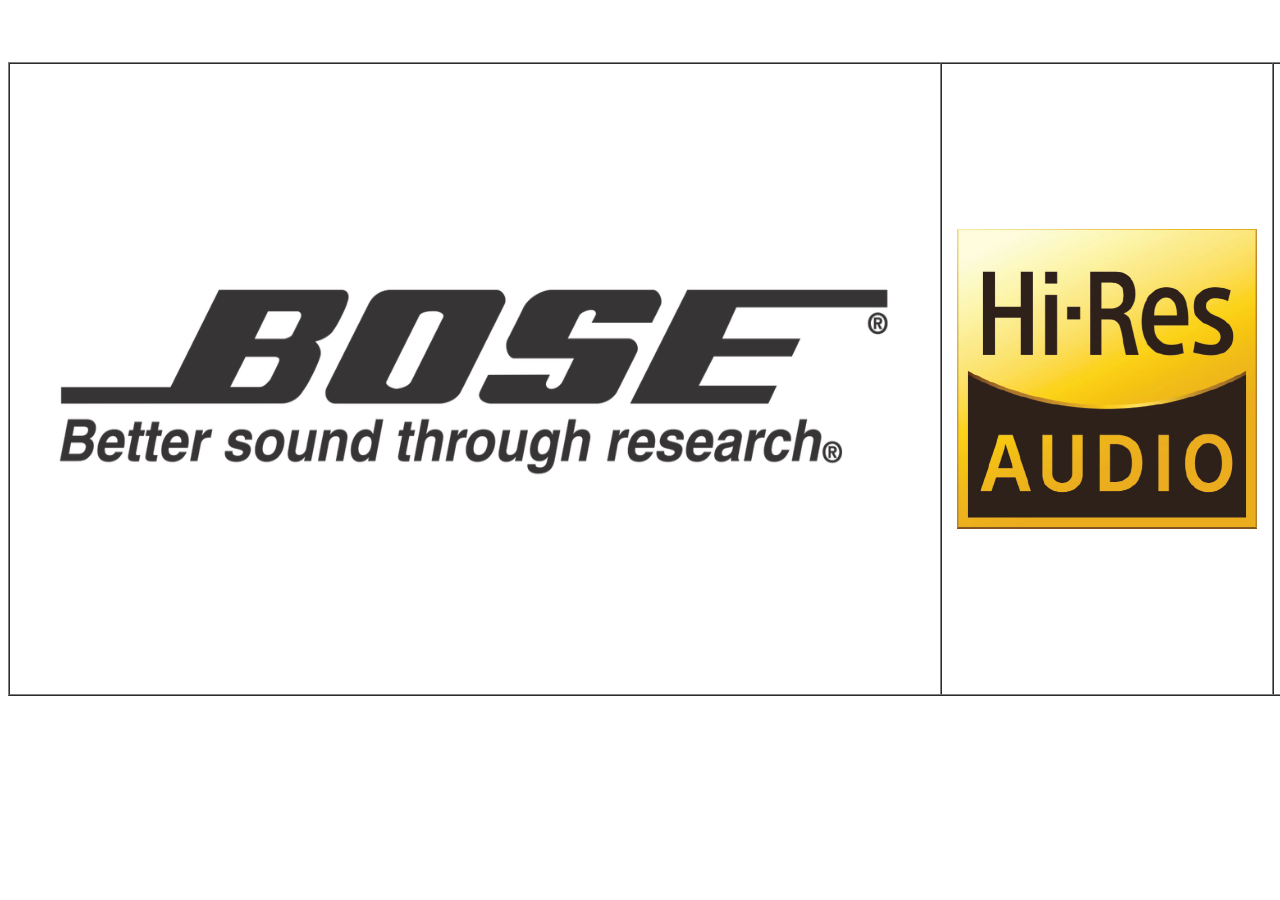
<file: audio_collage.html>
<!DOCTYPE html PUBLIC "-//W3C//DTD XHTML 1.0 Transitional//EN" "http://www.w3.org/TR/xhtml1/DTD/xhtml1-transitional.dtd">
<html xmlns="http://www.w3.org/1999/xhtml">
<head>
<meta http-equiv="Content-Type" content="text/html; charset=utf-8" />
<title>Untitled Document</title>
</head>

<body>

<table border="1" cellspacing="0" cellpadding="15">
<tr>
<td colspan="3"><img src="Images/audio collage/c35.png" height="300" width="900" /></td>
<td><img src="Images/audio collage/1.jpg" height="300" width="300" /></td>
<td><img src="Images/audio collage/2.jpg" height="300" width="300" /></td>
<td><img src="Images/audio collage/3.jpg" height="300" width="300" /></td>
<td colspan="2"><img src="Images/audio collage/c21.png" height="300" width="600" /></td>
<td rowspan="2"><img src="Images/audio collage/r22.jpg" height="600" width="300" /></td>

<td colspan="3"><img src="Images/audio collage/c31.png" height="300" width="900" /></td>
<td><img src="Images/audio collage/10.jpg" height="300" width="300" /></td>
<td><img src="Images/audio collage/11.png" height="300" width="300" /></td>
<td><img src="Images/audio collage/12.png" height="300" width="300" /></td>
<td colspan="2"><img src="Images/audio collage/c25.jpg" height="300" width="600" /></td>
<td rowspan="2"><img src="Images/audio collage/r24.jpg" height="600" width="300" /></td>
</tr>

<br /><br /><br />

</body>
</html>
</file>
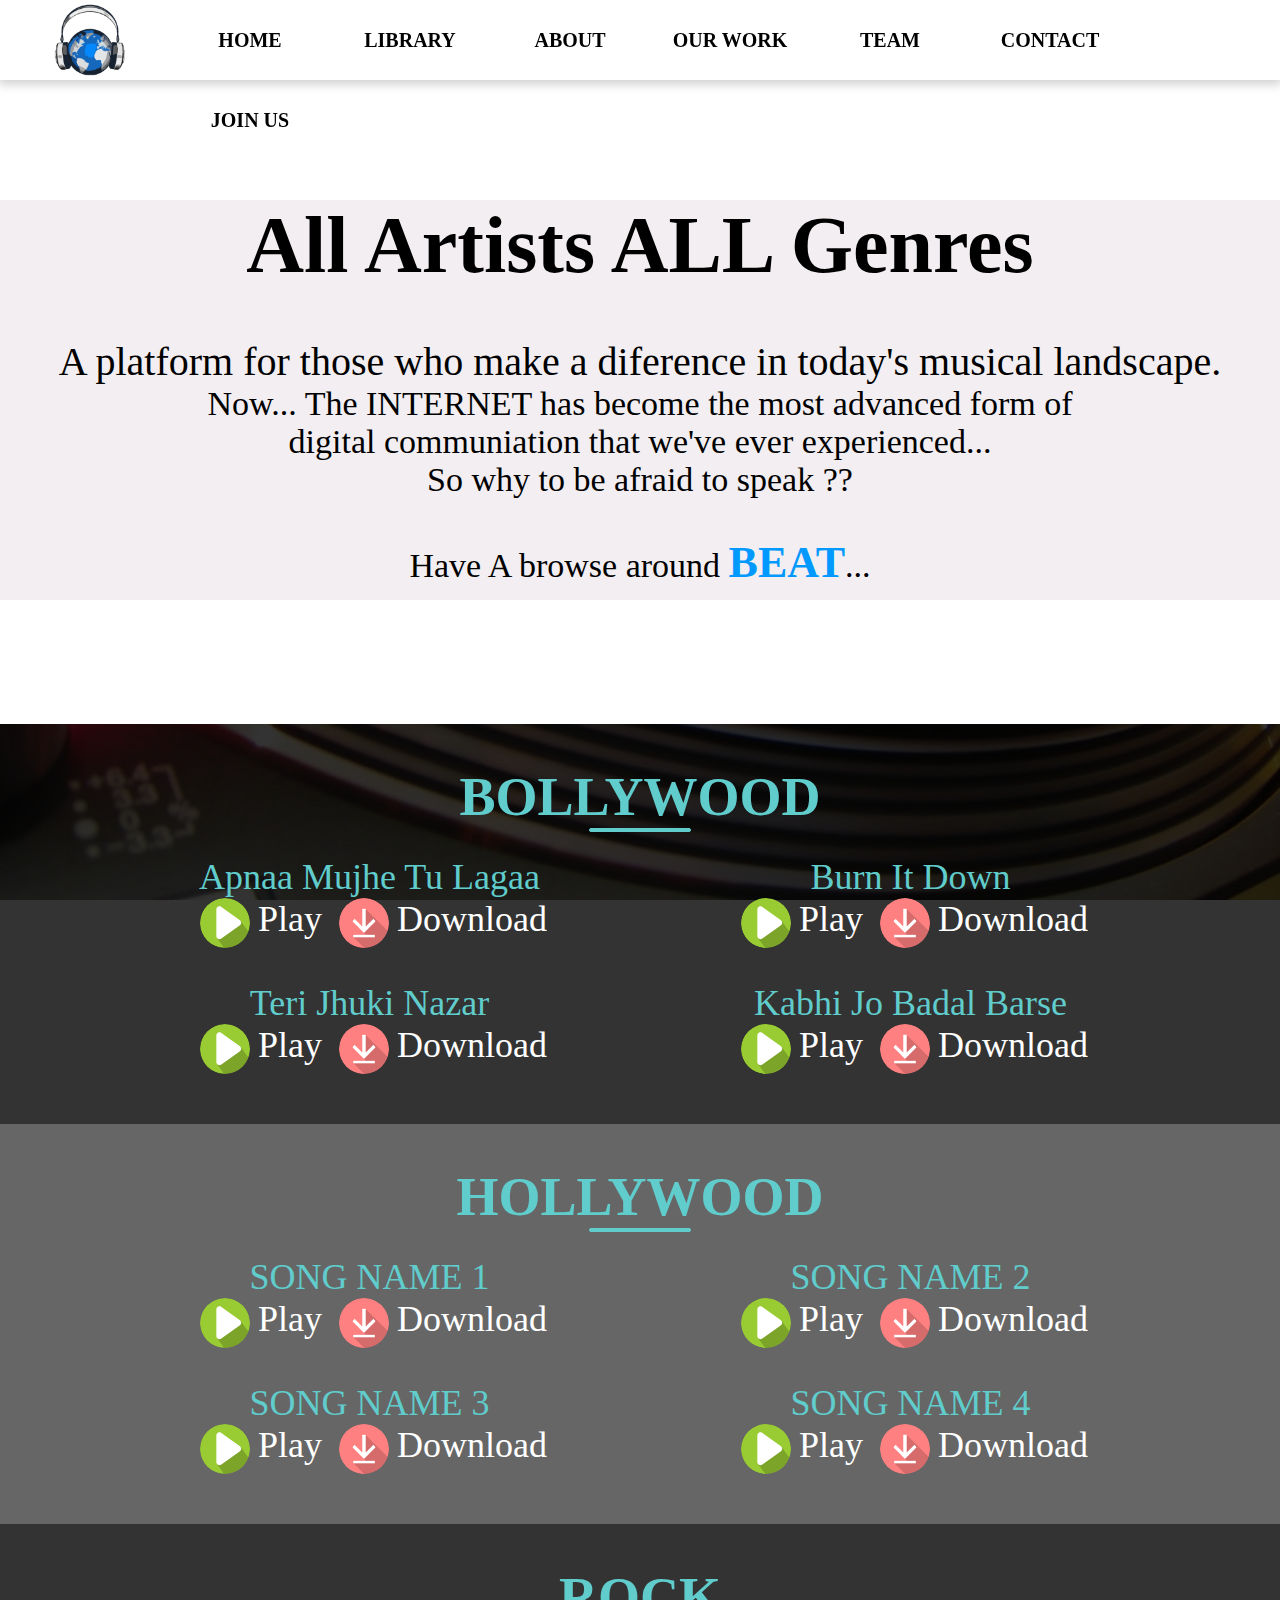
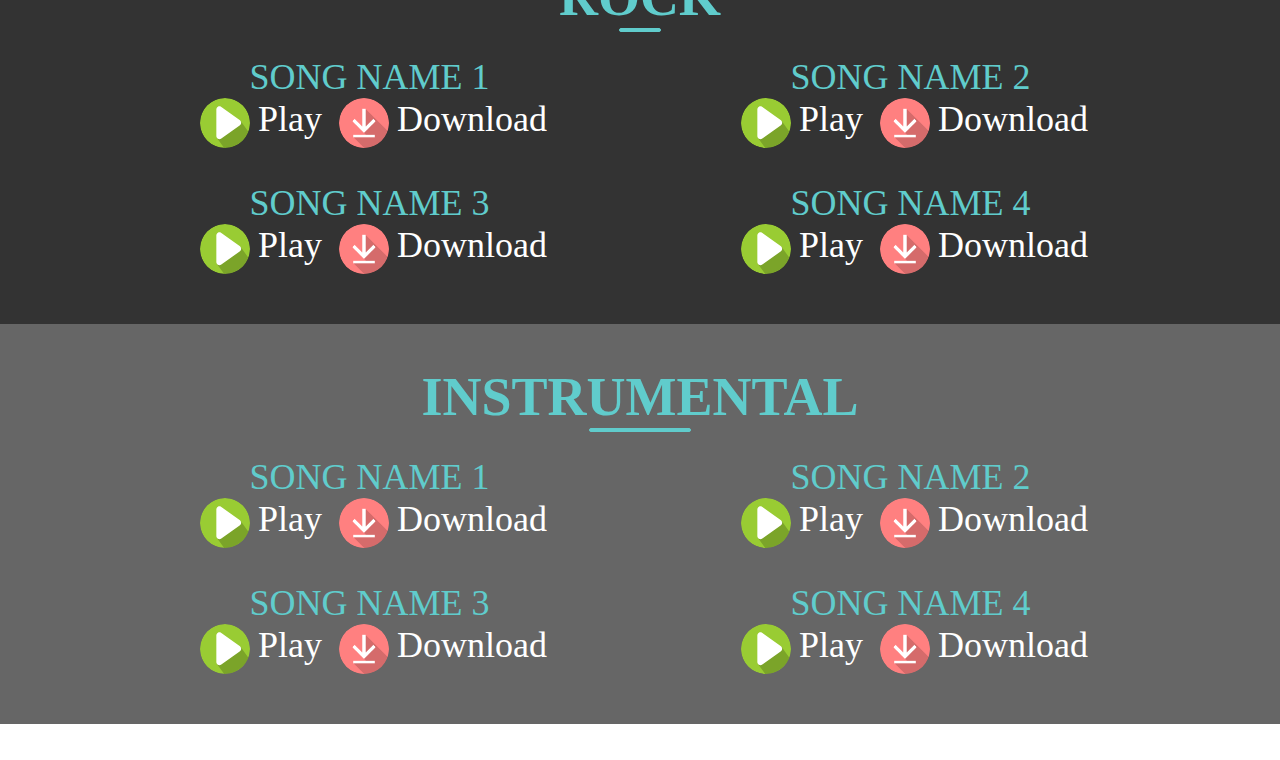
<file: audlib.html>
<!DOCTYPE html PUBLIC "-//W3C//DTD XHTML 1.0 Transitional//EN" "http://www.w3.org/TR/xhtml1/DTD/xhtml1-transitional.dtd">
<html xmlns="http://www.w3.org/1999/xhtml">
<head>
<meta http-equiv="Content-Type" content="text/html; charset=utf-8" />
<title>AudLib-StudioBeat</title>
<link rel="stylesheet" type="text/css" href="CSS/abc.css">
<link rel="stylesheet" type="text/css" href="CSS/cascadecss.css">
</head>

<body>

<center>
<ul id="dropdown">
<li id="logo"><img src="Images/logo.png" height="80" width="80" title="LoGo" /></li>
<li id="home"><a href="home.html" id="a-all">HOME</a></li>
<li id="lib"><a href="" id="a-all">LIBRARY</a>
	<ul id="sub-dropdown-lib">
    <li><a href="audlib.html">AUDIO</a></li>
    <li><a href="vidlib.html">VIDEO</a></li>
    <li><a href="gallery.html">GALLERY</a></li>
    </ul>
</li>
<li id="about"><a href="" id="a-all">ABOUT</a>
	<ul id="sub-dropdown-about">
    <li><a href="home.html#division">ABOUT US</a></li>
    <li><a href="home.html#division">ABOUT SITE</a></li>
    </ul>
</li>
<li id="work"><a href="home.html#what_we_do" id="a-all">OUR WORK</a></li>
<li id="team"><a href="home.html#our_team" id="a-all">TEAM</a></li>
<li id="contact"><a href="home.html#message" id="a-all">CONTACT</a></li>
<li id="forums"><a href="contact.html" id="a-all">JOIN US</a></li>
</ul>


<div id="audio_main">
<div id="audio_main_border">
<h1>All Artists ALL Genres</h1><br />
A platform for those who make a diference in today's musical landscape.<br />
<div id="audio_main_sub1">
Now... The INTERNET has become the most advanced form of<br />digital communiation that we've ever experienced...<br />
So why to be afraid to speak ??
<br /><br />
Have A browse around <span id="site_name"><a href="home.html">BEAT</a></span>...
</div>
</div>
</div>

<br /><br /><br /><br /><br /><br /><br /><br /><br /><br /><br /><br /><br /><br /><br /><br /><br /><br />

<div id="audio_parallax">

<div id="division1">
<br /><span><h2>BOLLYWOOD</h2></span>
<hr align="center" color="#60cccc" width="100" noshade="noshade" size="4" style="border-radius:50px;" />
<br /><br />

<div id="div1_sub">
	<div id="audio_row">
    	<div id="audio_col1">
<span>Apnaa Mujhe Tu Lagaa</span><br />
<span><a href="audio pages/aud1.html"><img src="Images/j.svg" height="50" width="50" style="vertical-align:middle;" />Play</a>
<a href="#"><img src="Images/l.png" height="50" width="50" style="vertical-align:middle;" />Download</a></span>
		</div>
    	<div id="audio_col2">
<span>Burn It Down</span><br /><span><a href="audio pages/aud2.html">
<img src="Images/j.svg" height="50" width="50" style="vertical-align:middle;" />Play</a>
<a href="#"><img src="Images/l.png" height="50" width="50" style="vertical-align:middle;" />Download</a></span>
		</div>
<br /><br /><br />
    	<div id="audio_col3">
<span>Teri Jhuki Nazar</span><br /><span><a href="audio pages/aud3.html">
<img src="Images/j.svg" height="50" width="50" style="vertical-align:middle;" />Play</a>
<a href="#"><img src="Images/l.png" height="50" width="50" style="vertical-align:middle;" />Download</a></span>
		</div>
    	<div id="audio_col4">
<span>Kabhi Jo Badal Barse</span><br /><span><a href="audio pages/aud4.html">
<img src="Images/j.svg" height="50" width="50" style="vertical-align:middle;" />Play</a>
<a href="#"><img src="Images/l.png" height="50" width="50" style="vertical-align:middle;" />Download</a></span>
		</div>
	</div>
</div>
</div>


<div id="division2">
<br /><span><h2>HOLLYWOOD</h2></span>
<hr align="center" color="#60cccc" width="100" noshade="noshade" size="4" style="border-radius:50px;" />
<br /><br />

<div id="div2_sub">
	<div id="audio_row">
    	<div id="audio_col1">
<span>SONG NAME 1</span><br /><span><a href="#"><img src="Images/j.svg" height="50" width="50" style="vertical-align:middle;" />Play</a>
<a href="#"><img src="Images/l.png" height="50" width="50" style="vertical-align:middle;" />Download</a></span>
		</div>
    	<div id="audio_col2">
<span>SONG NAME 2</span><br /><span><a href="#"><img src="Images/j.svg" height="50" width="50" style="vertical-align:middle;" />Play</a>
<a href="#"><img src="Images/l.png" height="50" width="50" style="vertical-align:middle;" />Download</a></span>
		</div>
<br /><br /><br />
    	<div id="audio_col3">
<span>SONG NAME 3</span><br /><span><a href="#"><img src="Images/j.svg" height="50" width="50" style="vertical-align:middle;" />Play</a>
<a href="#"><img src="Images/l.png" height="50" width="50" style="vertical-align:middle;" />Download</a></span>
		</div>
    	<div id="audio_col4">
<span>SONG NAME 4</span><br /><span><a href="#"><img src="Images/j.svg" height="50" width="50" style="vertical-align:middle;" />Play</a>
<a href="#"><img src="Images/l.png" height="50" width="50" style="vertical-align:middle;" />Download</a></span>
		</div>
	</div>
</div>
</div>


<div id="division3">
<br /><span><h2>ROCK</h2></span>
<hr align="center" color="#60cccc" width="40" noshade="noshade" size="4" style="border-radius:50px;" />
<br /><br />

<div id="div3_sub">
	<div id="audio_row">
    	<div id="audio_col1">
<span>SONG NAME 1</span><br /><span><a href="#"><img src="Images/j.svg" height="50" width="50" style="vertical-align:middle;" />Play</a>
<a href="#"><img src="Images/l.png" height="50" width="50" style="vertical-align:middle;" />Download</a></span>
		</div>
    	<div id="audio_col2">
<span>SONG NAME 2</span><br /><span><a href="#"><img src="Images/j.svg" height="50" width="50" style="vertical-align:middle;" />Play</a>
<a href="#"><img src="Images/l.png" height="50" width="50" style="vertical-align:middle;" />Download</a></span>
		</div>
<br /><br /><br />
    	<div id="audio_col3">
<span>SONG NAME 3</span><br /><span><a href="#"><img src="Images/j.svg" height="50" width="50" style="vertical-align:middle;" />Play</a>
<a href="#"><img src="Images/l.png" height="50" width="50" style="vertical-align:middle;" />Download</a></span>
		</div>
    	<div id="audio_col4">
<span>SONG NAME 4</span><br /><span><a href="#"><img src="Images/j.svg" height="50" width="50" style="vertical-align:middle;" />Play</a>
<a href="#"><img src="Images/l.png" height="50" width="50" style="vertical-align:middle;" />Download</a></span>
		</div>
	</div>
</div>
</div>


<div id="division4">
<br /><span><h2>INSTRUMENTAL</h2></span>
<hr align="center" color="#60cccc" width="100" noshade="noshade" size="4" style="border-radius:50px;" />
<br /><br />

<div id="div4_sub">
	<div id="audio_row">
    	<div id="audio_col1">
<span>SONG NAME 1</span><br /><span><a href="#"><img src="Images/j.svg" height="50" width="50" style="vertical-align:middle;" />Play</a>
<a href="#"><img src="Images/l.png" height="50" width="50" style="vertical-align:middle;" />Download</a></span>
		</div>
    	<div id="audio_col2">
<span>SONG NAME 2</span><br /><span><a href="#"><img src="Images/j.svg" height="50" width="50" style="vertical-align:middle;" />Play</a>
<a href="#"><img src="Images/l.png" height="50" width="50" style="vertical-align:middle;" />Download</a></span>
		</div>
<br /><br /><br />
    	<div id="audio_col3">
<span>SONG NAME 3</span><br /><span><a href="#"><img src="Images/j.svg" height="50" width="50" style="vertical-align:middle;" />Play</a>
<a href="#"><img src="Images/l.png" height="50" width="50" style="vertical-align:middle;" />Download</a></span>
		</div>
    	<div id="audio_col4">
<span>SONG NAME 4</span><br /><span><a href="#"><img src="Images/j.svg" height="50" width="50" style="vertical-align:middle;" />Play</a>
<a href="#"><img src="Images/l.png" height="50" width="50" style="vertical-align:middle;" />Download</a></span>
		</div>
	</div>
</div>
</div>

</div>

<br><br>


</center>
</body>
</html>
</file>
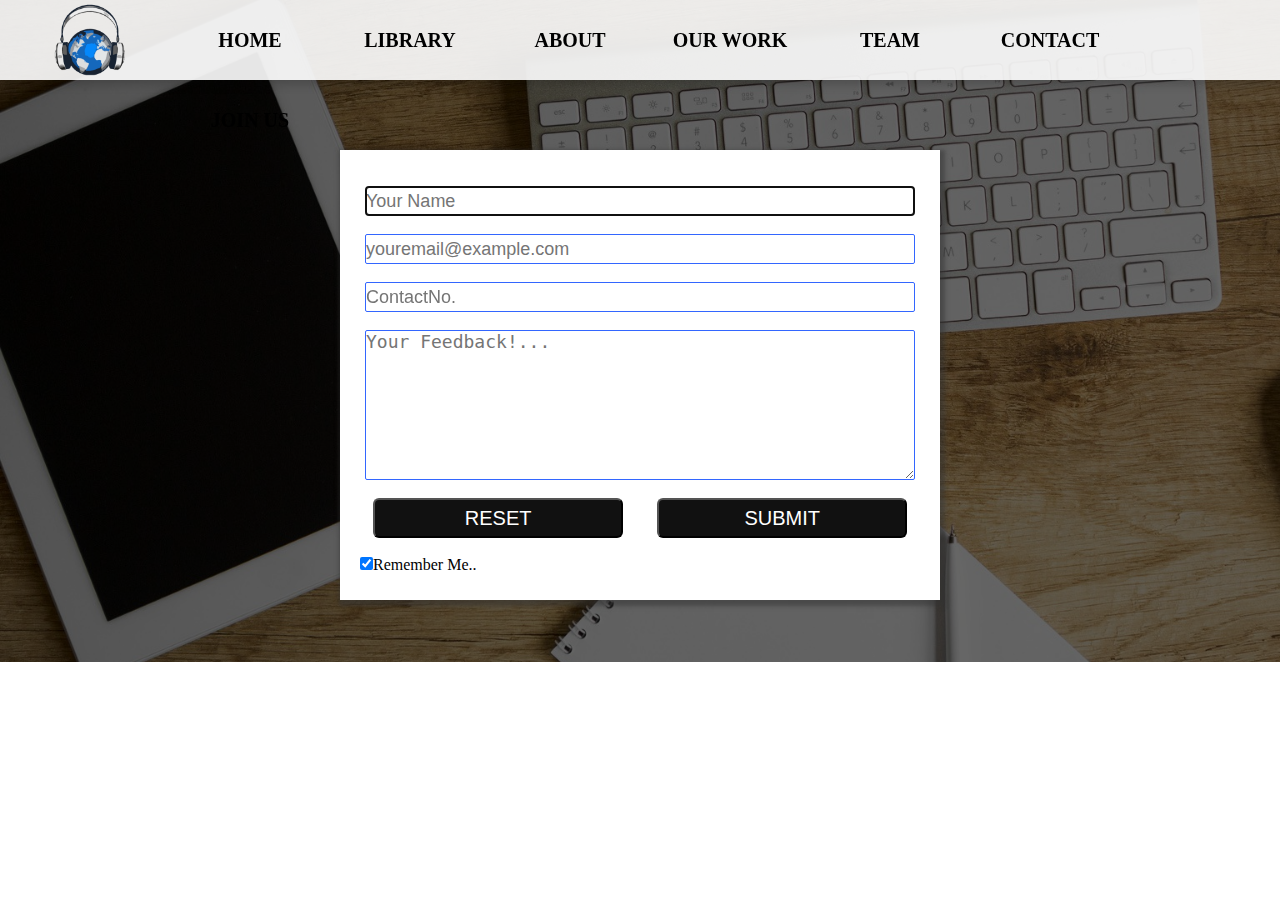
<file: contact.html>
<html>
<head>
<meta http-equiv="Content-Type" content="text/html; charset=utf-8" />
<title>ContactUs-StudioBeat</title>
<link rel="stylesheet" type="text/css" href="CSS/abc.css">
<style>
#modal{
	position:absolute;
	margin-top:-50px;
	top:0;
	width:100%;
	height:712px;
	text-align:center;
	background-image:url(Images/contactbg.jpg);
	background-attachment:fixed;
	background-repeat:no-repeat;
	background-size:cover;
}
#parallax{
	background-color:rgba(0,0,0,0.6);
	height:712px;
	width:100%;
}
#contact-details{
	position:relative;
	height:450px;
	width:600px;
	top:200px;
	text-align:center;
	background-color:#fff;
	color:#000;
	transition:all ease-in 0.5s;
	box-shadow:2px 3px 4px 3px rgba(50,50,50,0.5);
}
input[type=text]{
	height:30px;
	width:550px;
	font-size:18px;
	border-radius:2px;
	border:solid 1.8px rgba(51,102,255,1);
}
input[type=reset]{
	height:40px;
	width:250px;
	font-size:20px;
	border-radius:6px;
	background-color:#111;
	color:#fff;
}
input[type=submit]{
	height:40px;
	width:250px;
	font-size:20px;
	border-radius:6px;
	background-color:#111;
	color:#fff;
}
input[type=reset]:hover{
	background-color:#f0390f;
	cursor:pointer;
}
input[type=submit]:hover{
	background-color:#f0390f;
	cursor:pointer;
}
textarea{
	height:150px;
	width:550px;
	font-size:18px;
	border-radius:2px;
	border:solid 1.8px rgba(51,102,255,1);
}
</style>
</head>

<body>
<form method="post" action="../../../../wamp/www/test/contactform.php">
<ul id="dropdown">
<li id="logo"><img src="Images/logo.png" height="80" width="80" title="LoGo" /></li>
<li id="home"><a href="home.html" id="a-all">HOME</a></li>
<li id="lib"><a href="" id="a-all">LIBRARY</a>
	<ul id="sub-dropdown-lib">
    <li><a href="audlib.html">AUDIO</a></li>
    <li><a href="vidlib.html">VIDEO</a></li>
    <li><a href="gallery.html">GALLERY</a></li>
    </ul>
</li>
<li id="about"><a href="" id="a-all">ABOUT</a>
	<ul id="sub-dropdown-about">
    <li><a href="home.html#division">ABOUT US</a></li>
    <li><a href="home.html#division">ABOUT SITE</a></li>
    </ul>
</li>
<li id="work"><a href="home.html#what_we_do" id="a-all">OUR WORK</a></li>
<li id="team"><a href="home.html#our_team" id="a-all">TEAM</a></li>
<li id="contact"><a href="home.html#message" id="a-all">CONTACT</a></li>
<li id="forums"><a href="contact.html" id="a-all">JOIN US</a></li>
</ul>

<br /><br /><br /><br /><br /><br /><br /><br /><br /><br /><br />
<div id="modal">
<div id="parallax">
<center>
<div id="contact-details">
<br><br>
<input type="text" name="name" placeholder="Your Name" autofocus required />
<br /><br />
<input type="text" name="email" placeholder="youremail@example.com" required />
<br /><br />
<input type="text" name="phone" placeholder="ContactNo."  required />
<br /><br />
<textarea rows="3" cols="40" name="comment" placeholder="Your Feedback!..." required></textarea>
<br /><br /> 
<input type="reset" name="reset" value="   RESET   " />
<input type="submit" name="submit" checked="checked" value="   SUBMIT   " style="margin-left:30px;" />
<br /><br>
<p align="left" style="margin-left:20px;"><input type="checkbox" name="c1" checked>Remember Me..</p>
</div>
</center>
</div>
</div>
</form>
</body>
</html>
</file>
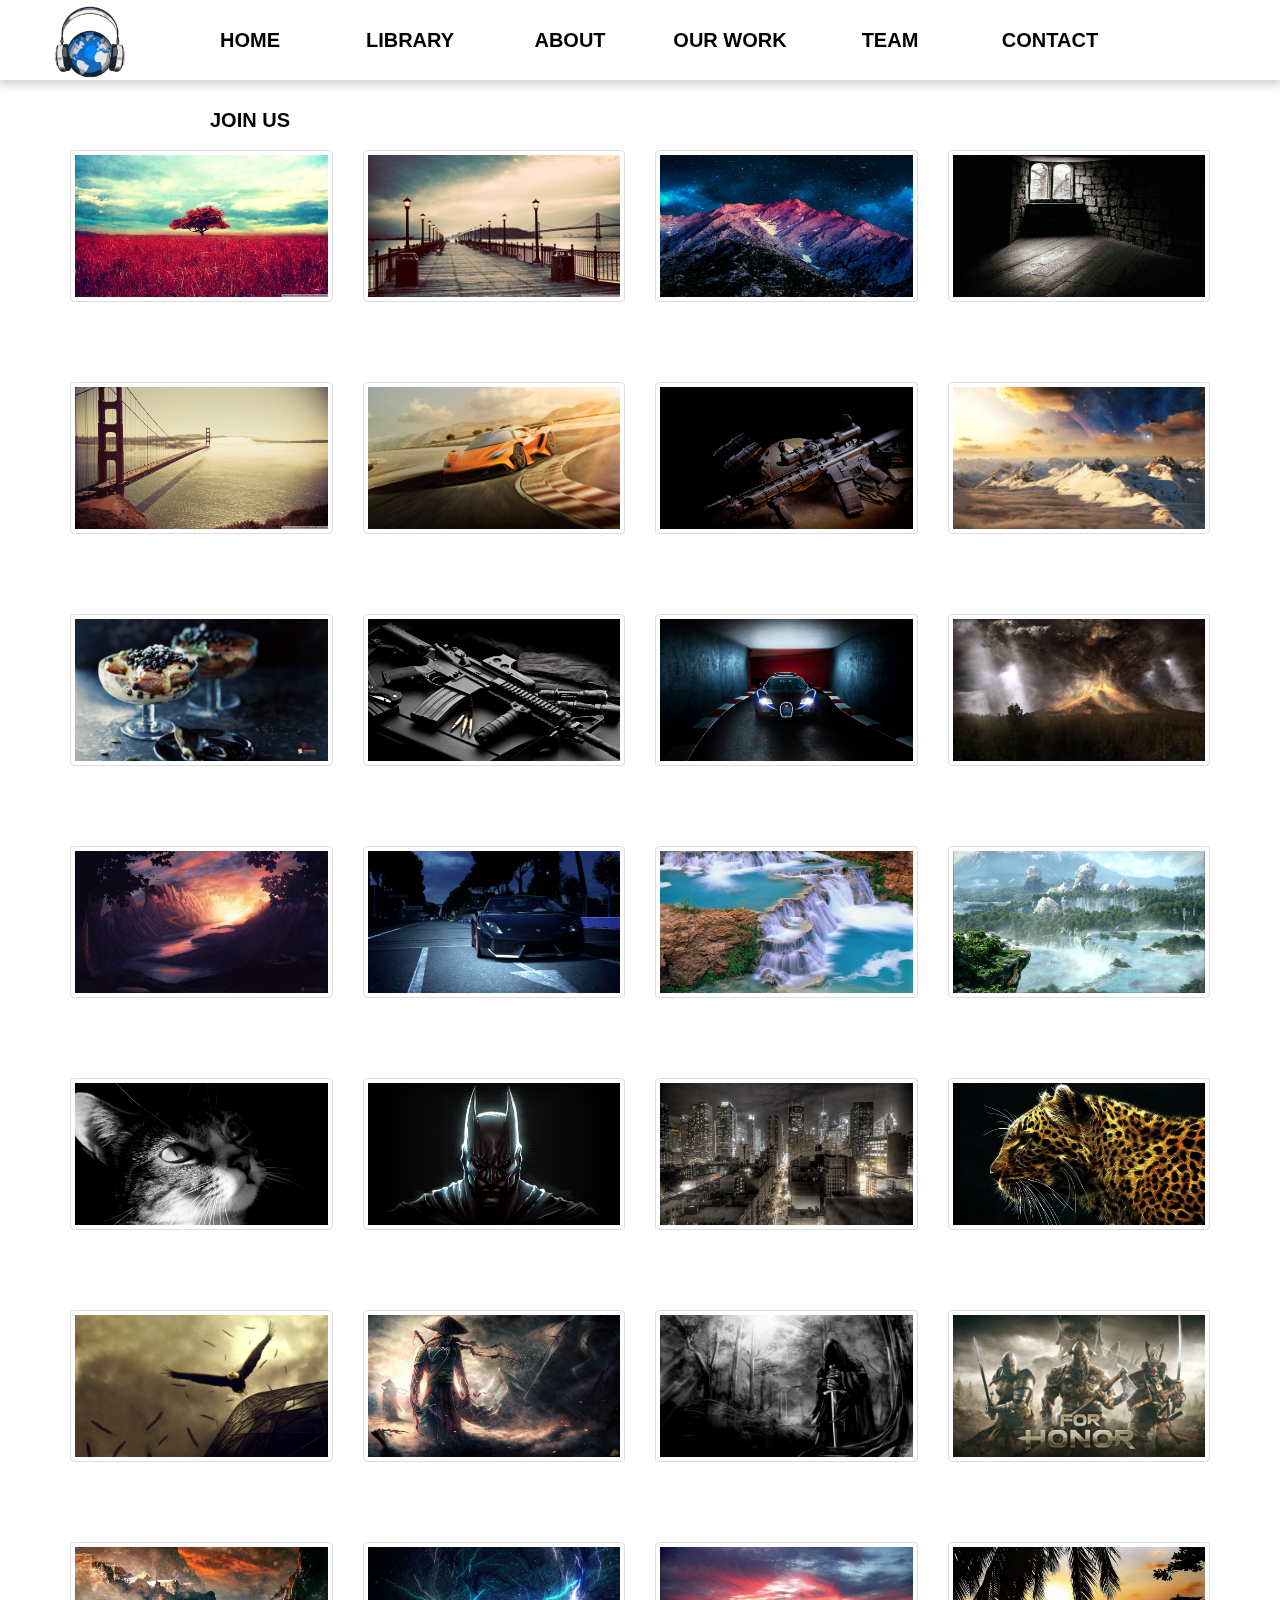
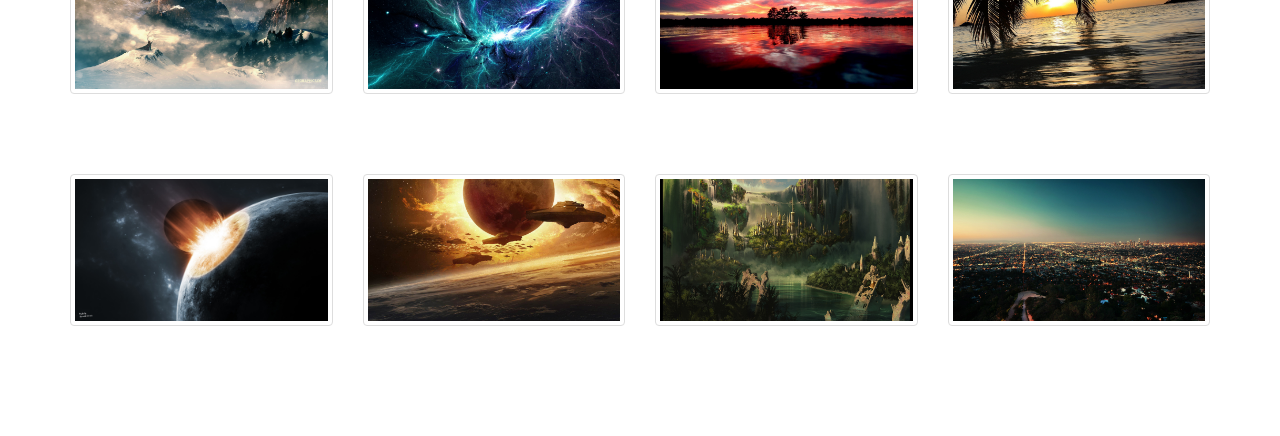
<file: gallery.html>
<!DOCTYPE html PUBLIC "-//W3C//DTD XHTML 1.0 Transitional//EN" "http://www.w3.org/TR/xhtml1/DTD/xhtml1-transitional.dtd">
<html xmlns="http://www.w3.org/1999/xhtml">
<head>
<meta http-equiv="Content-Type" content="text/html; charset=utf-8" />
<title>PhotoGallery-StudioBeat</title>
<link href="CSS/bootstrap.css" rel="stylesheet" />
<link rel="stylesheet" href="CSS/abc.css" />
<link href="CSS/lity.css" rel="stylesheet" />

<script src="JS/jquery.js"></script>
<script src="JS/lity.js"></script>
<script>
	$(function() {
		$(window).load(function() {
			$(".preload").fadeOut("slow");       
		});
	});
</script>

<style>

.gallery {
	padding:30px;
	margin-top:120px;
}


.batas {
	margin-bottom:80px;
}
#sub-dropdown-lib li a , #sub-dropdown-about li a{
	height:60px;
}

</style>
</head>

<body>
<ul id="dropdown">
<li id="logo"><img src="Images/logo.png" height="80" width="80" title="LoGo" /></li>
<li id="home"><a href="home.html" id="a-all">HOME</a></li>
<li id="lib"><a href="" id="a-all">LIBRARY</a>
	<ul id="sub-dropdown-lib">
    <li><a href="audlib.html">AUDIO</a></li>
    <li><a href="vidlib.html">VIDEO</a></li>
    <li><a href="gallery.html">GALLERY</a></li>
    </ul>
</li>
<li id="about"><a href="" id="a-all">ABOUT</a>
	<ul id="sub-dropdown-about">
    <li><a href="home.html#division">ABOUT US</a></li>
    <li><a href="home.html#division">ABOUT SITE</a></li>
    </ul>
</li>
<li id="work"><a href="home.html#what_we_do" id="a-all">OUR WORK</a></li>
<li id="team"><a href="home.html#our_team" id="a-all">TEAM</a></li>
<li id="contact"><a href="home.html#message" id="a-all">CONTACT</a></li>
<li id="forums"><a href="contact.html" id="a-all">JOIN US</a></li>
</ul>
<div class="gallery">
	<div class="container">
		<div class="row">
			<div class="col-md-3 batas">
				<a href="Images/gallery/1.jpg"><img src="Images/gallery/1.jpg" data-lity class="img-thumbnail" /></a>
			</div>
			<div class="col-md-3 batas">
				<a href="Images/gallery/2.jpg"><img src="Images/gallery/2.jpg" data-lity class="img-thumbnail" /></a>
			</div>
			<div class="col-md-3 batas">
				<a href="Images/gallery/3.jpg"><img src="Images/gallery/3.jpg" data-lity class="img-thumbnail" /></a>
            </div>
			<div class="col-md-3 batas">
				<a href="Images/gallery/4.jpg"><img src="Images/gallery/4.jpg" data-lity class="img-thumbnail" /></a>
			</div>
			<div class="col-md-3 batas">
				<a href="Images/gallery/5.jpg"><img src="Images/gallery/5.jpg" data-lity class="img-thumbnail" /></a>
			</div>
			<div class="col-md-3 batas">
				<a href="Images/gallery/6.jpg"><img src="Images/gallery/6.jpg" data-lity class="img-thumbnail" /></a>
			</div>
			<div class="col-md-3 batas">
				<a href="Images/gallery/7.jpg"><img src="Images/gallery/7.jpg" data-lity class="img-thumbnail" /></a>
			</div>
			<div class="col-md-3 batas">
				<a href="Images/gallery/8.jpg"><img src="Images/gallery/8.jpg" data-lity class="img-thumbnail" /></a>
			</div>
            <div class="col-md-3 batas">
				<a href="Images/gallery/9.jpg"><img src="Images/gallery/9.jpg" data-lity class="img-thumbnail" /></a>
			</div>
			<div class="col-md-3 batas">
				<a href="Images/gallery/10.jpg"><img src="Images/gallery/10.jpg" data-lity class="img-thumbnail" /></a>
			</div>
			<div class="col-md-3 batas">
				<a href="Images/gallery/11.jpg"><img src="Images/gallery/11.jpg" data-lity class="img-thumbnail" /></a>
			</div>
			<div class="col-md-3 batas">
				<a href="Images/gallery/12.jpg"><img src="Images/gallery/12.jpg" data-lity class="img-thumbnail" /></a>
			</div>
			<div class="col-md-3 batas">
				<a href="Images/gallery/13.jpg"><img src="Images/gallery/13.jpg" data-lity class="img-thumbnail" /></a>
			</div>
			<div class="col-md-3 batas">
				<a href="Images/gallery/14.jpg"><img src="Images/gallery/14.jpg" data-lity class="img-thumbnail" /></a>
			</div>
			<div class="col-md-3 batas">
				<a href="Images/gallery/15.jpg"><img src="Images/gallery/15.jpg" data-lity class="img-thumbnail" /></a>
			</div>
			<div class="col-md-3 batas">
				<a href="Images/gallery/16.jpg"><img src="Images/gallery/16.jpg" data-lity class="img-thumbnail" /></a>
			</div>
			<div class="col-md-3 batas">
				<a href="Images/gallery/17.jpg"><img src="Images/gallery/17.jpg" data-lity class="img-thumbnail" /></a>
			</div>
			<div class="col-md-3 batas">
				<a href="Images/gallery/18.jpg"><img src="Images/gallery/18.jpg" data-lity class="img-thumbnail" /></a>
			</div>
			<div class="col-md-3 batas">
				<a href="Images/gallery/19.jpg"><img src="Images/gallery/19.jpg" data-lity class="img-thumbnail" /></a>
			</div>
			<div class="col-md-3 batas">
				<a href="Images/gallery/20.jpg"><img src="Images/gallery/20.jpg" data-lity class="img-thumbnail" /></a>
			</div>
			<div class="col-md-3 batas">
				<a href="Images/gallery/21.jpg"><img src="Images/gallery/21.jpg" data-lity class="img-thumbnail" /></a>
			</div>
			<div class="col-md-3 batas">
				<a href="Images/gallery/22.jpg"><img src="Images/gallery/22.jpg" data-lity class="img-thumbnail" /></a>
			</div>
			<div class="col-md-3 batas">
				<a href="Images/gallery/23.jpg"><img src="Images/gallery/23.jpg" data-lity class="img-thumbnail" /></a>
			</div>
			<div class="col-md-3 batas">
				<a href="Images/gallery/24.jpg"><img src="Images/gallery/24.jpg" data-lity class="img-thumbnail" /></a>
			</div>
			<div class="col-md-3 batas">
				<a href="Images/gallery/25.jpg"><img src="Images/gallery/25.jpg" data-lity class="img-thumbnail" /></a>
			</div>
			<div class="col-md-3 batas">
				<a href="Images/gallery/26.jpg"><img src="Images/gallery/26.jpg" data-lity class="img-thumbnail" /></a>
			</div>
			<div class="col-md-3 batas">
				<a href="Images/gallery/27.jpg"><img src="Images/gallery/27.jpg" data-lity class="img-thumbnail" /></a>
			</div>
			<div class="col-md-3 batas">
				<a href="Images/gallery/28.jpg"><img src="Images/gallery/28.jpg" data-lity class="img-thumbnail" /></a>
			</div>
			<div class="col-md-3 batas">
				<a href="Images/gallery/29.jpg"><img src="Images/gallery/29.jpg" data-lity class="img-thumbnail" /></a>
			</div>

			<div class="col-md-3 batas">
				<a href="Images/gallery/30.jpg"><img src="Images/gallery/30.jpg" data-lity class="img-thumbnail" /></a>
			</div>
			<div class="col-md-3 batas">
				<a href="Images/gallery/31.jpg"><img src="Images/gallery/31.jpg" data-lity class="img-thumbnail" /></a>
			</div>
			<div class="col-md-3 batas">
				<a href="Images/gallery/32.jpg"><img src="Images/gallery/32.jpg" data-lity class="img-thumbnail" /></a>
			</div>
		</div>
	</div>
</div>
</body>
</html>
</file>
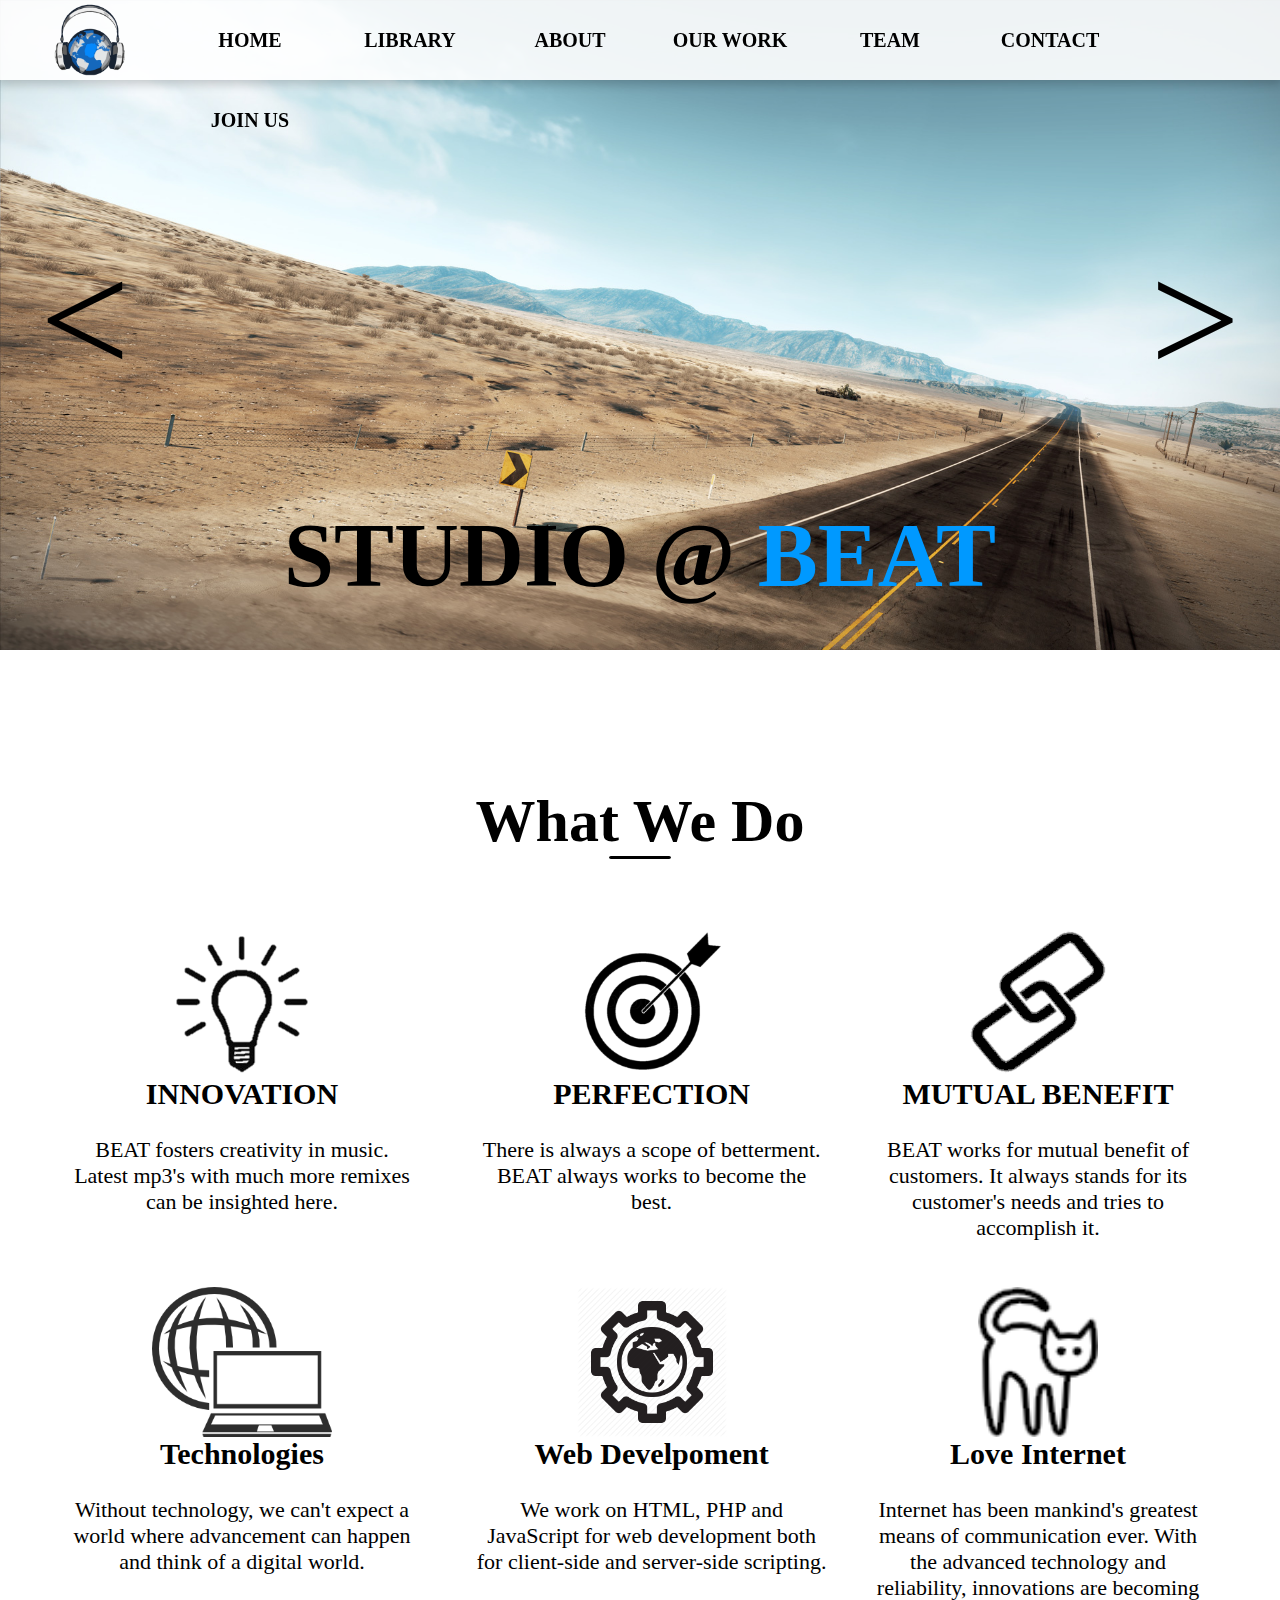
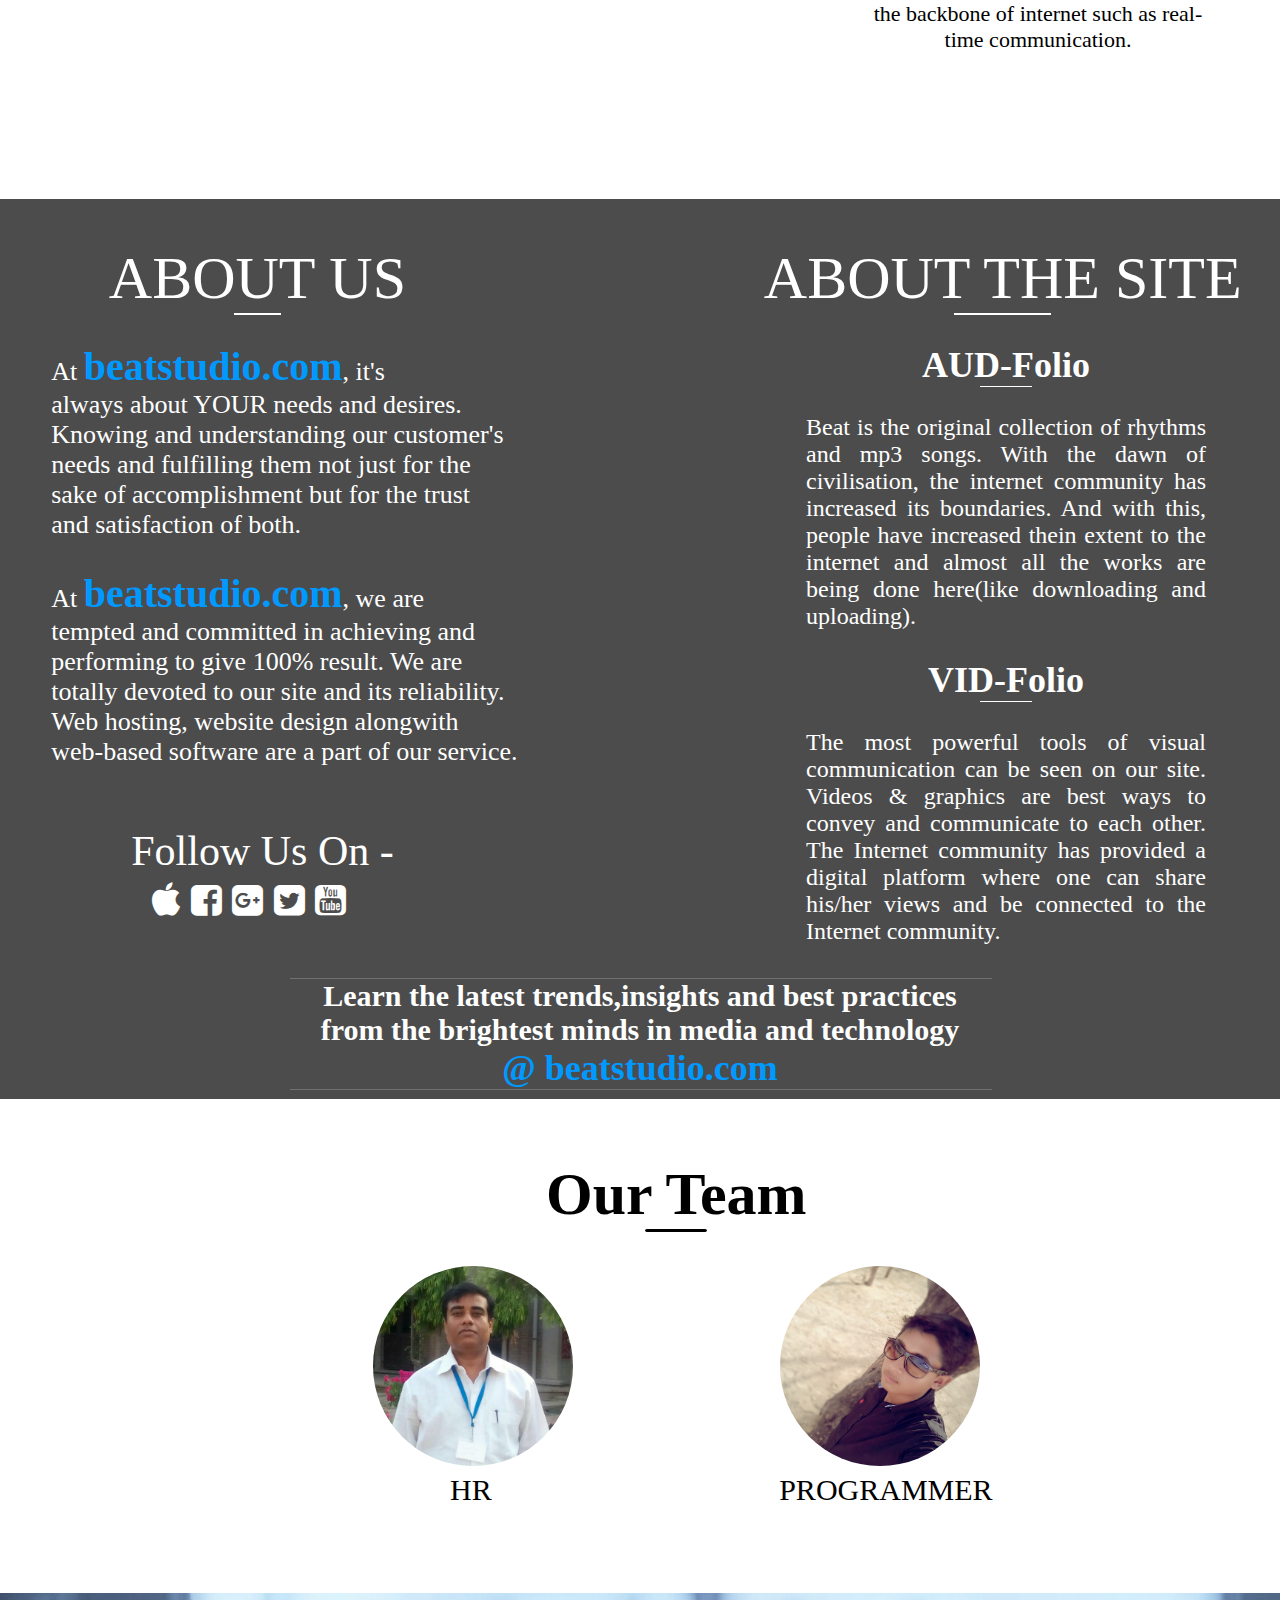
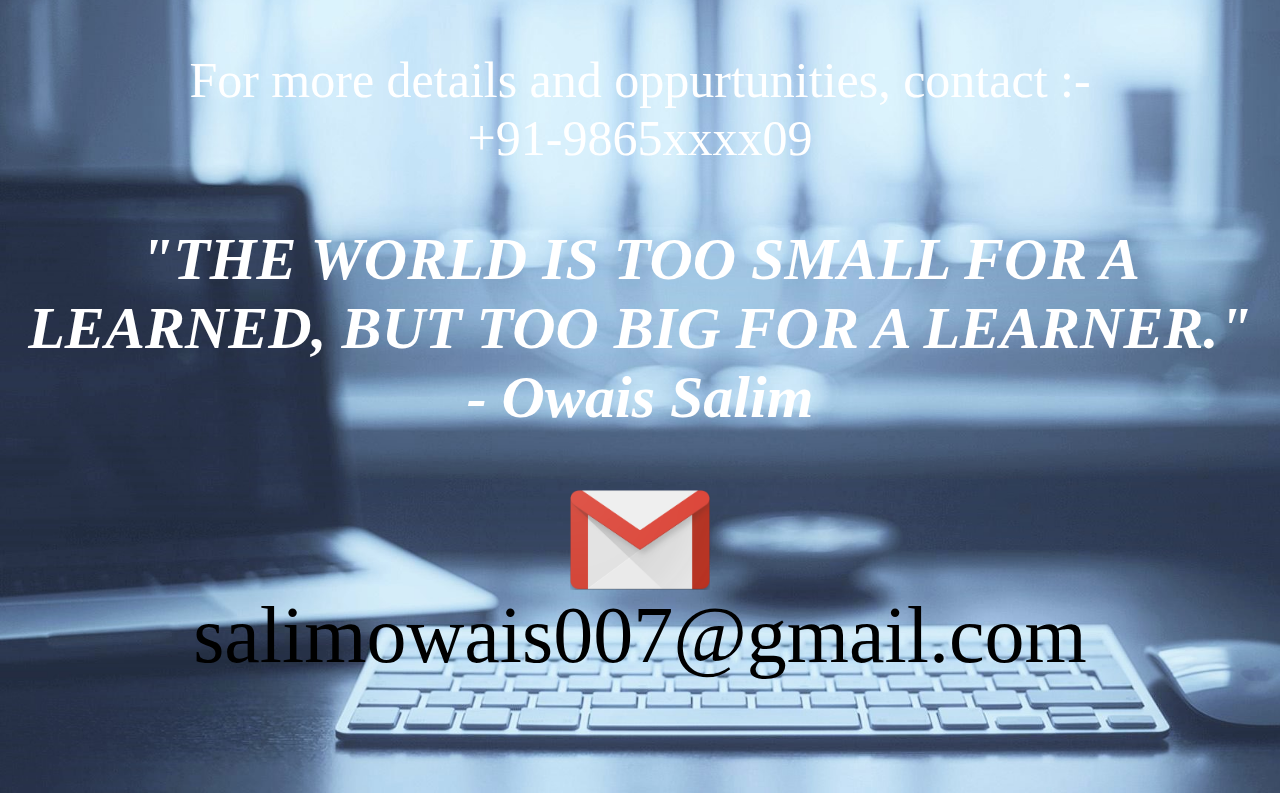
<file: home.html>
<!DOCTYPE html PUBLIC "-//W3C//DTD XHTML 1.0 Transitional//EN" "http://www.w3.org/TR/xhtml1/DTD/xhtml1-transitional.dtd">
<html xmlns="http://www.w3.org/1999/xhtml">
<head>
<meta http-equiv="Content-Type" content="text/html; charset=utf-8" />
<title>StudioBeat.com</title>
<link rel="stylesheet" type="text/css" href="CSS/abc.css" />
<link rel="stylesheet" type="text/css" href="CSS/video_back.css" />
<link rel="stylesheet" type="text/css" href="https://maxcdn.bootstrapcdn.com/font-awesome/4.7.0/css/font-awesome.min.css" />
<style type="text/css">
#wrapper {
	position:absolute;
	top:0;
	left:0;
	display: block;
	height: 650px;
	width: 100%;
}
#container {
	position:absolute;
	display: block;
	float: left;
	height: 650px;
	width: 100%;
	overflow:auto;
}
#prev{
	display: block;
	float: left;
	height: 650px;
	width: 130px;
	font-size:160px;
	cursor:pointer;
	color:#000;
	position: relative;
	line-height:4;
	text-align:right;
	z-index:50;
}
#next{
	display: block;
	float: right;
	height: 650px;
	width: 130px;
	cursor:pointer;
	font-size:160px;
	color:#000;
	position: relative;
	line-height:4;
	text-align:left;
	z-index:50;
}
#slider {
	display: block;
	float: left;
	height: 650px;
	width: 100%;
	overflow: hidden;
	position: absolute;
}
#prev:hover{
	background: linear-gradient(to right, rgba(0,0,0,0), rgba(0,0,0,0.8));
	color:#eee;
}
#next:hover{
	background: linear-gradient(to right, rgba(0,0,0,0.8), rgba(0,0,0,0));
	color:#eee;
}
</style>
<script src="http://code.jquery.com/jquery-3.2.1.js" integrity="sha256-DZAnKJ/6XZ9si04Hgrsxu/8s717jcIzLy3oi35EouyE=" crossorigin="anonymous"></script>
<script src="JS/jquery.cycle.all.js"></script>
<script type="text/javascript">
$("document").ready(function(){
$('#slider').cycle({ 
    fx:     'scrollHorz', 
    speed:  'slow', 

    next:   '#next', 
    prev:   '#prev' 
});
})
</script>
</head>

<body>

<center>
<ul id="dropdown">
<li id="logo"><img src="Images/logo.png" height="80" width="80" title="LoGo" /></li>
<li id="home"><a href="home.html" id="a-all">HOME</a></li>
<li id="lib"><a href="" id="a-all">LIBRARY</a>
	<ul id="sub-dropdown-lib">
    <li><a href="audlib.html">AUDIO</a></li>
    <li><a href="vidlib.html">VIDEO</a></li>
    <li><a href="gallery.html">GALLERY</a></li>
    </ul>
</li>
<li id="about"><a href="" id="a-all">ABOUT</a>
	<ul id="sub-dropdown-about">
    <li><a href="home.html#division">ABOUT US</a></li>
    <li><a href="home.html#division">ABOUT SITE</a></li>
    </ul>
</li>
<li id="work"><a href="home.html#what_we_do" id="a-all">OUR WORK</a></li>
<li id="team"><a href="home.html#our_team" id="a-all">TEAM</a></li>
<li id="contact"><a href="home.html#message" id="a-all">CONTACT</a></li>
<li id="forums"><a href="contact.html" id="a-all">JOIN US</a></li>
</ul>

<div id="wrapper">
	<div id="container">
    	<div class="controller" id="prev">&lt;</div>
        <div id="slider">
        <img src="Images/ss1.jpg" width="100%" height="700" />
        <img src="Images/ss2.jpg" width="100%" height="700" />
        <img src="Images/ss3.jpg" width="100%" height="700" />
        <img src="Images/ss4.jpg" width="100%" height="700" />
        <img src="Images/ss5.jpg" width="100%" height="700" />
        <img src="Images/ss6.jpg" width="100%" height="700" />
        </div>
        <div class="controller" id="next">&gt;</div>
    </div>
</div>

<br /><br /><br /><br /><br /><br /><br /><br /><br /><br /><br /><br /><br /><br />
<br /><br /><br /><br /><br /><br /><br /><br /><br /><br /><br /><br /><br /><br />

<div id="site_header">
STUDIO @ <span id="site_name"><a href="home.html" title="BEAT.com">BEAT</a></span></h1>
</div>

<br /><br /><br /><br /><br /><br /><br /><br /><br /><br />

<div id="what_we_do">
<h1>What We Do</h1>
<hr align="center" color="#000" width="60" noshade="noshade" size="3" style="border-radius:50px;" />
<br /><br />

	<div id="ourwork_col1">
    <center><img src="Images/innov.png" height="150" width="150" /></center>
    <div style="text-align:center; font-size:30px; font-weight:bold;">INNOVATION</div><br />
    BEAT fosters creativity in music. Latest mp3's with much more remixes can be insighted here.
    </div>
    <div id="ourwork_col2">
    <center><img src="Images/perfect.png" height="150" width="150" /></center>
    <div style="text-align:center; font-size:30px; font-weight:bold;">PERFECTION</div><br />
	There is always a scope of betterment. BEAT always works to become the best.
    </div>
    <div id="ourwork_col3">
    <center><img src="Images/benef.png" height="150" width="150" /></center>
    <div style="text-align:center; font-size:30px; font-weight:bold;">MUTUAL BENEFIT</div><br />
    BEAT works for mutual benefit of customers. It always stands for its customer's needs and tries to accomplish it.
    </div>
    <div id="ourwork_col4">
    <center><img src="Images/technology.png" height="150" width="180" /></center>
    <div style="text-align:center; font-size:30px; font-weight:bold;">Technologies</div><br />
    Without technology, we can't expect a world where advancement can happen and think of a digital world.
    </div>
    <div id="ourwork_col5">
    <center><img src="Images/web development.png" height="150" width="150" /></center>
    <div style="text-align:center; font-size:30px; font-weight:bold;">Web Develpoment</div><br />
    We work on HTML, PHP and JavaScript for web development both for client-side and server-side scripting.
    </div>
    <div id="ourwork_col6">
    <center><img src="Images/internet.png" height="150" width="120" /></center>
    <div style="text-align:center; font-size:30px; font-weight:bold;">Love Internet</div><br />
    Internet has been mankind's greatest means of communication ever. With the advanced technology and reliability, innovations are becoming
    the backbone of internet such as real-time communication.
    </div>
    
</div>

<br /><br /><br /><br />


<div id="division">
<div id="division_parallax">
<span id="division_us">ABOUT US
<hr align="center" color="#fff" width="15%" size="2" noshade="noshade" />
</span>
<span id="division_site">ABOUT THE SITE
<hr align="center" color="#fff" width="20%" size="2" noshade="noshade" />
</span>
<br />

<div id="division_about">
At <span id="site_name" style="font-size:40px;">beatstudio.com</span>, it's<br />always about YOUR needs and desires.<br />
Knowing and understanding our customer's<br />needs and fulfilling them not just for the<br />sake of accomplishment but for the trust
<br />and satisfaction of both.
<br /><br />
At <span id="site_name" style="font-size:40px;">beatstudio.com</span>, we are<br />tempted and committed in achieving and<br />performing
to give 100% result. We are<br />totally devoted to our site and its reliability.<br />Web hosting, website design alongwith<br />
web-based software are a part of our service.
<br /><br /><br />

<div id="division_follow">
Follow Us On -
<div>
&nbsp;
<a href="https://www.apple.com/in/">
<i class="fa fa-apple" aria-hidden="true" id="social_icons"></i></a>
<a href="https://www.facebook.com">
<i class="fa fa-facebook-square" aria-hidden="true" id="social_icons"></i></a>
<a href="https://www.google.com/">
<i class="fa fa-google-plus-square" aria-hidden="true" id="social_icons"></i></a>
<a href="https://www.twitter.com">
<i class="fa fa-twitter-square" aria-hidden="true" id="social_icons"></i></a>
<a href="https://www.youtube.com">
<i class="fa fa-youtube-square" aria-hidden="true" id="social_icons"></i></a>
</div>
</div>

</div>


<div id="division_audio">
<h1 align="center">AUD-Folio</h1>
<center><hr align="center" color="#fff" width="50" noshade="noshade" size="1" style="border-radius:50px;" /></center>
<br />
Beat is the original collection of rhythms and mp3 songs.
With the dawn of civilisation, the internet community has increased its boundaries.
And with this, people have increased thein extent to the internet and almost all the works are being done here(like downloading and uploading).
</div>


<div id="division_video">
<h1 align="center">VID-Folio</h1>
<center><hr align="center" color="#fff" width="50" noshade="noshade" size="1" style="border-radius:50px;" /></center>
<br />
The most powerful tools of visual communication can be seen on our site.
Videos & graphics are best ways to convey and communicate to each other.
The Internet community has provided a digital platform where one can share his/her views and be connected to the Internet community.
</div>

<div id="division_footer">
<hr align="center" color="#fff" width="100%" size="1" noshade="noshade" style="opacity:0.2;" />
Learn the latest trends,insights and best practices from the brightest minds in media and technology<br />
<span id="site_name" style="font-size:36px;">@ beatstudio.com</span>
<hr align="center" color="#fff" width="100%" size="1" noshade="noshade" style="opacity:0.2;" />
</div>

<br />
</div>
</div>

<br /><br /><br /><br /><br /><br />


<div id="our_team">
<h1>Our Team</h1>
<hr align="center" color="#000" width="60" noshade="noshade" size="3" style="border-radius:50px;" /><br />
<img src="Images/team1.png" height="200" width="200" />
<img src="Images/team2.jpg" height="200" width="200" /><br />
<span id="hr">HR</span>
<span id="programmer">PROGRAMMER</span>
</div>

<br /><br />

<div id="message">

<br />
<p>For more details and oppurtunities, contact :-
<br />+91-9865xxxx09
</p><br />
<span id="mythought">
"THE WORLD IS TOO SMALL FOR A LEARNED, BUT TOO BIG FOR A LEARNER." <br /> - Owais Salim
</span>
<br /><br />
<img src="Images/mail.png" height="100" width="140" />
<br />
<span id="mail"><a href="mailto:abc@gmail.com">salimowais007@gmail.com</a></span>

</div>

<br /><br />


</center>
<br /><br />
</body>
</html>
</file>
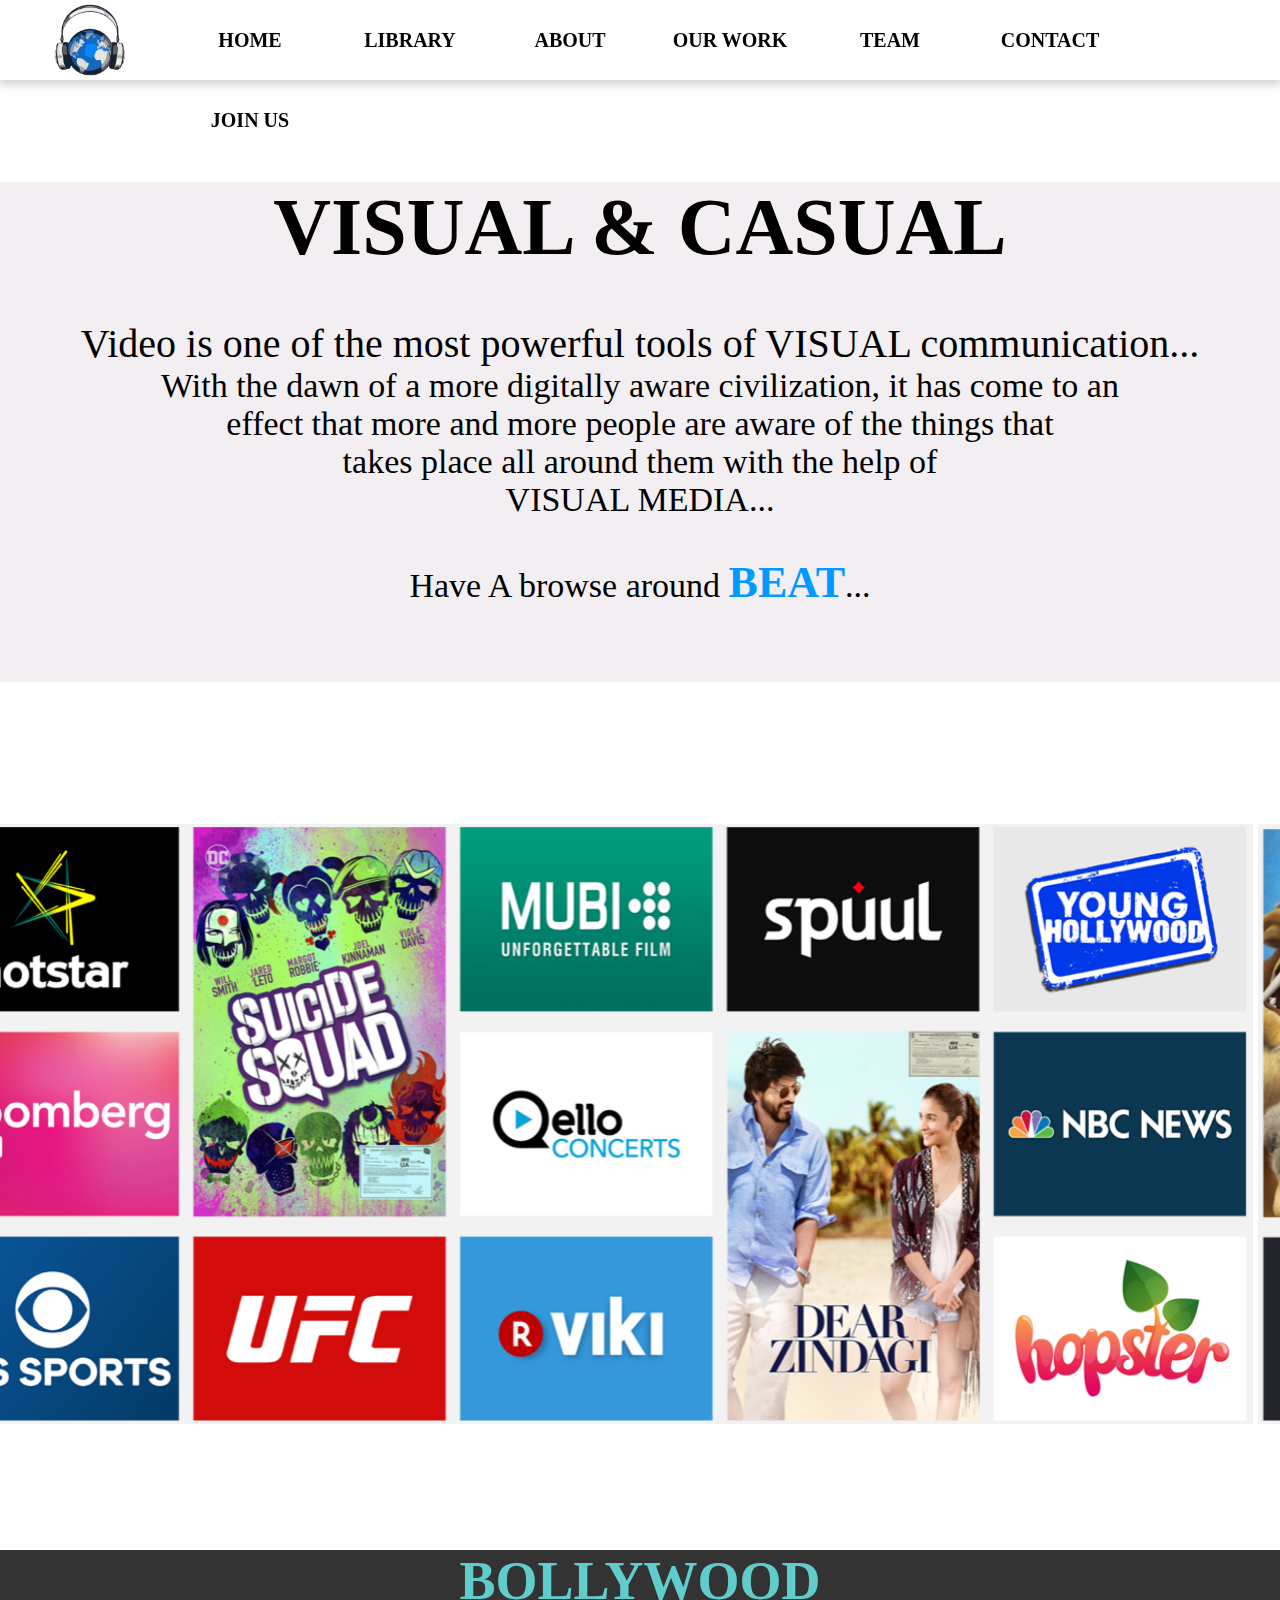
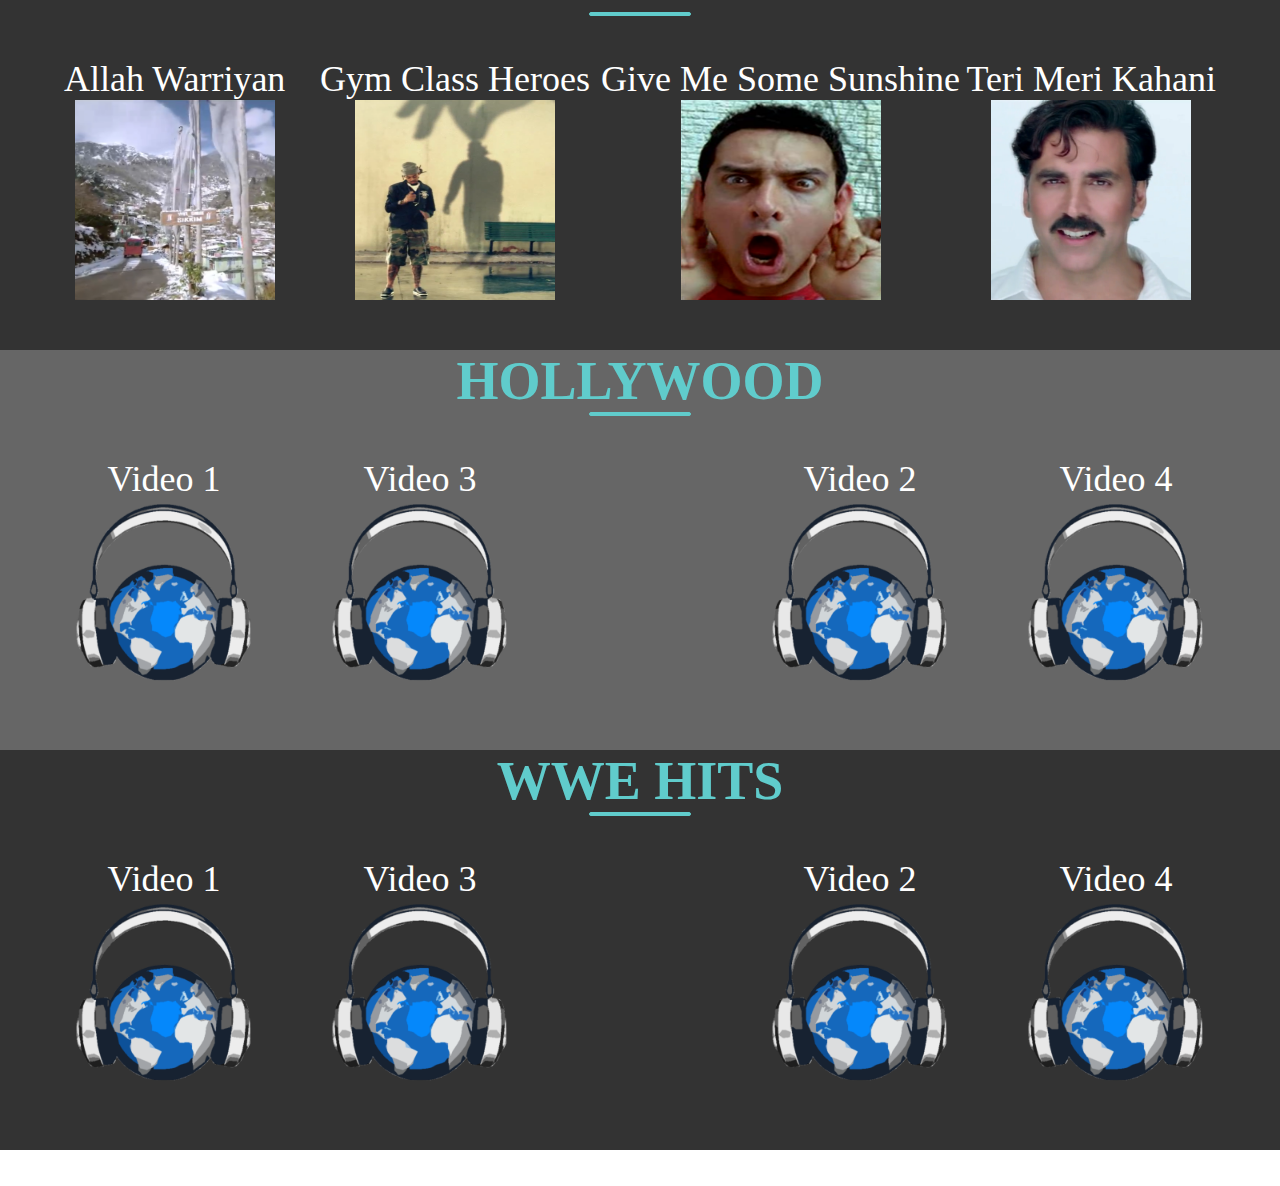
<file: vidlib.html>
<!DOCTYPE html PUBLIC "-//W3C//DTD XHTML 1.0 Transitional//EN" "http://www.w3.org/TR/xhtml1/DTD/xhtml1-transitional.dtd">
<html xmlns="http://www.w3.org/1999/xhtml">
<head>
<meta http-equiv="Content-Type" content="text/html; charset=utf-8" />
<title>VidLib-StudioBeat</title>
<link rel="stylesheet" type="text/css" href="CSS/abc.css">
<link rel="stylesheet" type="text/css" href="CSS/vidcss.css">
</head>

<body>

<center>
<ul id="dropdown">
<li id="logo"><img src="Images/logo.png" height="80" width="80" title="LoGo" /></li>
<li id="home"><a href="home.html" id="a-all">HOME</a></li>
<li id="lib"><a href="" id="a-all">LIBRARY</a>
	<ul id="sub-dropdown-lib">
    <li><a href="audlib.html">AUDIO</a></li>
    <li><a href="vidlib.html">VIDEO</a></li>
    <li><a href="gallery.html">GALLERY</a></li>
    </ul>
</li>
<li id="about"><a href="" id="a-all">ABOUT</a>
	<ul id="sub-dropdown-about">
    <li><a href="home.html#division">ABOUT US</a></li>
    <li><a href="home.html#division">ABOUT SITE</a></li>
    </ul>
</li>
<li id="work"><a href="home.html#what_we_do" id="a-all">OUR WORK</a></li>
<li id="team"><a href="home.html#our_team" id="a-all">TEAM</a></li>
<li id="contact"><a href="home.html#message" id="a-all">CONTACT</a></li>
<li id="forums"><a href="contact.html" id="a-all">JOIN US</a></li>
</ul>


<div id="video_main">
<div id="video_main_border">
<h1>VISUAL & CASUAL</h1><br />
Video is one of the most powerful tools of VISUAL communication...
	<div id="video_main_sub1">
With the dawn of a more digitally aware civilization, it has come to an<br />effect that more and more people are aware of the things that<br />
takes place all around them with the help of<br />VISUAL MEDIA...
<br /><br />
Have A browse around <span id="site_name"><a href="home.html">BEAT</a></span>...
	</div>
</div>
</div>

<br /><br /><br /><br /><br /><br /><br /><br /><br /><br /><br /><br /><br /><br /><br /><br /><br /><br />


<marquee scrolldelay="200">
<table border="0" cellpadding="0" cellspacing="0">
<tr>
<td><img src="Images/a.png" height="600" width="1330" style="margin-left:-1335px;" /></td>
<td><img src="Images/b.png" height="600" width="1330" /></td>
<td><img src="Images/c.png" height="600" width="550" /></td>
<td><img src="Images/a.png" height="600" width="1330" /></td>
<td><img src="Images/b.png" height="600" width="1330" /></td>
<td><img src="Images/c.png" height="600" width="550" /></td>
<td><img src="Images/a.png" height="600" width="1330" /></td>
<td><img src="Images/b.png" height="600" width="1330" /></td>
<td><img src="Images/c.png" height="600" width="550" /></td>
<td><img src="Images/a.png" height="600" width="1330" /></td>
<td><img src="Images/b.png" height="600" width="1330" /></td>
<td><img src="Images/c.png" height="600" width="550" /></td>
<td><img src="Images/a.png" height="600" width="1330" /></td>
<td><img src="Images/b.png" height="600" width="1330" /></td>
<td><img src="Images/c.png" height="600" width="550" /></td>
<td><img src="Images/a.png" height="600" width="1330" /></td>
<td><img src="Images/b.png" height="600" width="1330" /></td>
<td><img src="Images/c.png" height="600" width="550" /></td>
<td><img src="Images/a.png" height="600" width="1330" /></td>
<td><img src="Images/b.png" height="600" width="1330" /></td>
<td><img src="Images/c.png" height="600" width="550" /></td>
<td><img src="Images/a.png" height="600" width="1330" /></td>
<td><img src="Images/b.png" height="600" width="1330" /></td>
<td><img src="Images/c.png" height="600" width="550" /></td>
<td><img src="Images/a.png" height="600" width="1330" /></td>
<td><img src="Images/b.png" height="600" width="1330" /></td>
<td><img src="Images/c.png" height="600" width="550" /></td>

</tr>
</table>
</marquee>


<br /><br /><br /><br /><br /><br /><br /><br />


<div id="par1">

<div id="bollywood">
<h2>BOLLYWOOD</h2>
<hr align="center" color="#60cccc" width="100" noshade="noshade" size="4" style="border-radius:50px;" />
<br />
	<div id="video_row">
		<div id="video_col1">
<a href="video pages/vid1.html">Allah Warriyan<br /><img src="Images/video1.png" align="center" /></a>
		</div>
        <div id="video_col2">
<a href="video pages/vid2.html">Give Me Some Sunshine<br /><img src="Images/video2.png" align="center" /></a>
		</div>
        <div id="video_col3">
<a href="video pages/vid3.html">Gym Class Heroes<br /><img src="Images/video3.png" align="center" /></a>
		</div>
        <div id="video_col4">
<a href="video pages/vid4.html">Teri Meri Kahani<br /><img src="Images/video4.png" align="center" /></a>
		</div>
	</div>
</div>

<div id="hollywood">
<h2>HOLLYWOOD</h2>
<hr align="center" color="#60cccc" width="100" noshade="noshade" size="4" style="border-radius:50px;" />
<br />
	<div id="video_row">
		<div id="video_col1">
<a href="#">Video 1<br /><img src="Images/logo.png" align="center" /></a>
		</div>
        <div id="video_col2">
<a href="#">Video 2<br /><img src="Images/logo.png" align="center" /></a>
		</div>
        <div id="video_col3">
<a href="#">Video 3<br /><img src="Images/logo.png" align="center" /></a>
		</div>
        <div id="video_col4">
<a href="#">Video 4<br /><img src="Images/logo.png" align="center" /></a>
		</div>
	</div>
</div>

<div id="wwe">
<h2>WWE HITS</h2>
<hr align="center" color="#60cccc" width="100" noshade="noshade" size="4" style="border-radius:50px;" />
<br />
	<div id="video_row">
		<div id="video_col1">
<a href="#">Video 1<br /><img src="Images/logo.png" align="center" /></a>
		</div>
        <div id="video_col2">
<a href="#">Video 2<br /><img src="Images/logo.png" align="center" /></a>
		</div>
        <div id="video_col3">
<a href="#">Video 3<br /><img src="Images/logo.png" align="center" /></a>
		</div>
        <div id="video_col4">
<a href="#">Video 4<br /><img src="Images/logo.png" align="center" /></a>
		</div>
	</div>
</div>

</div>
<br /><br />
</center>

</body>
</html>
</file>
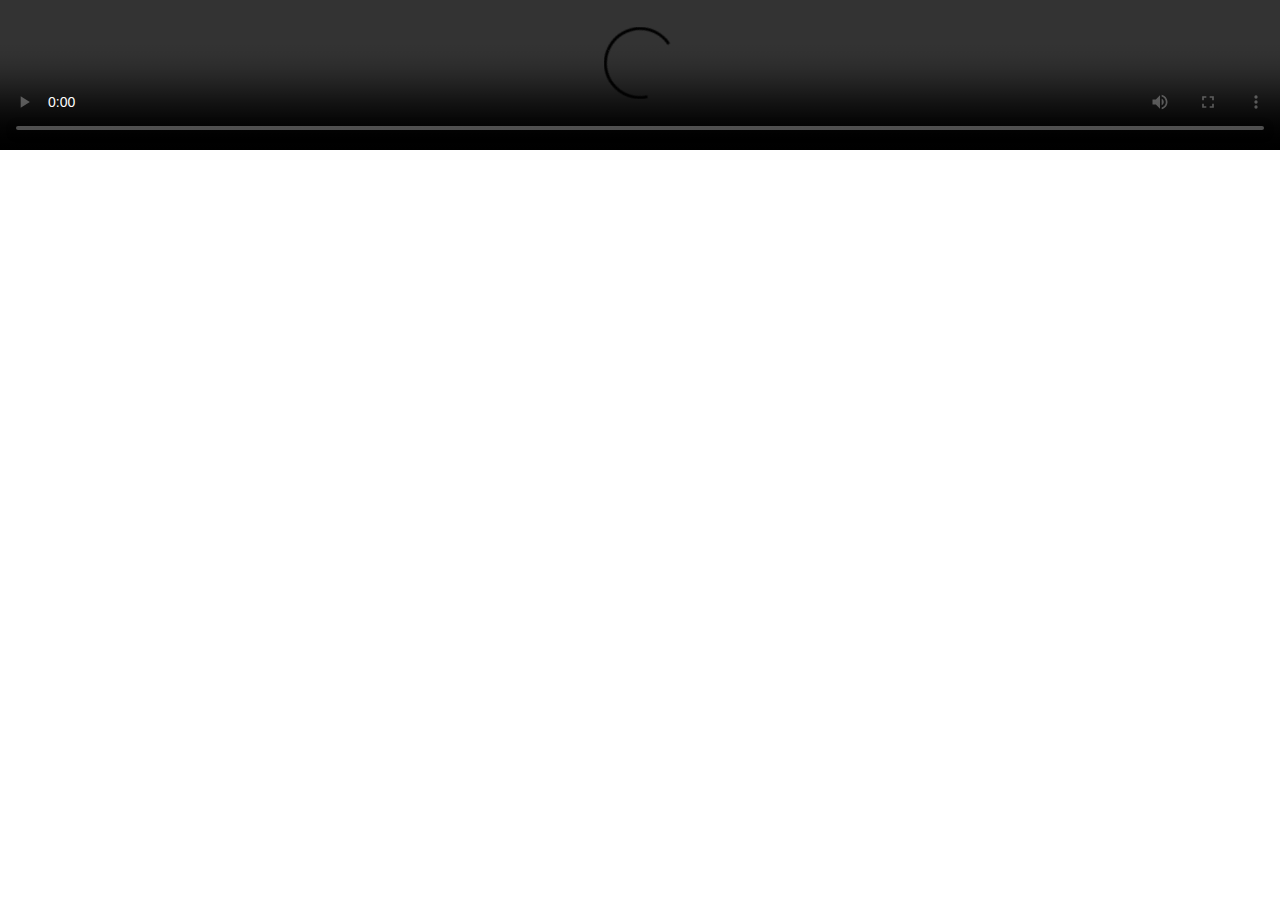
<file: video pages/vid2.html>
<!DOCTYPE html PUBLIC "-//W3C//DTD XHTML 1.0 Transitional//EN" "http://www.w3.org/TR/xhtml1/DTD/xhtml1-transitional.dtd">
<html xmlns="http://www.w3.org/1999/xhtml">
<head>
<meta http-equiv="Content-Type" content="text/html; charset=utf-8" />
<title>Give Me Some Sunshine.mp4</title>
<style>
*{
	padding:0;
	margin:0;
}
</style>
</head>

<body>

<video autoplay="autoplay" controls="controls" height="100%" width="100%" >
<source src="../Videos/Give Me Some Sunshine.wmv" type="video/mpeg" />
</video>

</body>
</html>
</file>
<file: CSS/abc.css>
@charset "utf-8";
/* CSS Document */
*{
	margin:0;
	padding:0;
}
#dropdown{
	position:fixed;
	top:0;
	left:0;
	height:80px;
	width:100%;
	background-color:rgba(255,255,255,0.9);
	text-align:center;
	z-index:100;
	list-style:none;
	box-shadow: 0 2px 10px 2px rgba(0, 0, 0, 0.2);
}
#dropdown li{
	float:left;
	width:160px;
	font-size:20px;
	font-weight:bold;
	line-height:4;
}
#dropdown li a{
	text-decoration:none;
	color:#000;
	padding:10px;
	border-radius:8px;
}
#dropdown li a:hover{
	background-color:#111;
	color:#fff;
}
#dropdown li:hover #a-all{
	background-color:#111;
	color:#fff;
}
#dropdown li:hover #sub-dropdown-lib li{
	display:block;
}
#dropdown li:hover #sub-dropdown-about li{
	display:block;
}
#sub-dropdown-lib{
	list-style:none;
	background-color:#111;
}
#sub-dropdown-about{
	list-style:none;
	background-color:#111;
}
#sub-dropdown-lib li{
	display:none;
	background-color:#111;
}
#sub-dropdown-about li{
	display:none;
	background-color:#111;
}
#sub-dropdown-lib li a{
	display:block;
	border-radius:0px;
	color:#fff;
	height:40px;
	line-height:2;
}
#sub-dropdown-about li a{
	display:block;
	border-radius:0px;
	color:#fff;
	height:40px;
	line-height:2;
}
#sub-dropdown-lib li a:hover{
	background-color:#f0390f;
}
#sub-dropdown-about li a:hover{
	background-color:#f0390f;
}




#logo{
	margin-left:10px;
	margin-top:3px;
}
</file>
<file: CSS/cascadecss.css>
@charset "utf-8";
/* CSS Document */
#audio_parallax{
	background-image:url(../Images/m.jpg);
	background-attachment:fixed;
	background-position:center;
	background-repeat:no-repeat;
	background-size:cover;
}
#division1, #division3 {
	height:400px;
	width:100%;
	background-color: rgba(0,0,0,0.8);
	color:#fff;
	font-size:36px;
}


#division2, #division4 {
	height:400px;
	width:100%;
	background-color:rgba(0,0,0,0.6);
	color:#fff;
	font-size:36px;
}


span{
	color:#60cccc;
}
#div1_sub, #div2_sub, #div3_sub, #div4_sub {
	margin-top:-60px;
}
span a img{
	margin:0px 8px 0px 8px;
	border-radius:100%;
}
#division1 a{
	color:#fff;
	text-decoration:none;
}
#division1 a:hover{
	text-decoration:underline;
	color:#090;
}
#division1 img:hover{
	opacity:0.6;
}

#division2 a{
	color:#fff;
	text-decoration:none;
}
#division2 a:hover{
	text-decoration:underline;
	color:#090;
}
#division2 img:hover{
	opacity:0.6;
}

#division3 a{
	color:#fff;
	text-decoration:none;
}
#division3 a:hover{
	text-decoration:underline;
	color:#090;
}
#division3 img:hover{
	opacity:0.6;
}

#division4 a{
	color:#fff;
	text-decoration:none;
}
#division4 a:hover{
	text-decoration:underline;
	color:#090;
}
#division4 img:hover{
	opacity:0.6;
}
#division1 a:hover img{
	opacity:0.6;
}
#division2 a:hover img{
	opacity:0.6;
}
#division3 a:hover img{
	opacity:0.6;
}
#division4 a:hover img{
	opacity:0.6;
}


#audio_main{
	position:relative;
	top:200px;
	width:100%;
	height:400px;
	background-color:#F2EEF1;
	text-align:center;
	font-size:40px;
}
#audio_main_sub1{
	font-size:34px;
}
#site_name{
	color:#09F;
	font-size:44px;
	font-weight:bold;
}
#site_name a{
	text-decoration:none;
	color:#09f;
}	
#audio_main_border{
	margin:0px 50px 0px 50px;
}


#audio_col1{
	position:absolute;
	left:15%;
}
#audio_col2{
	position:absolute;
	right:15%;
}
#audio_col3{
	position:absolute;
	left:15%;
}
#audio_col4{
	position:absolute;
	right:15%;
}
</file>
<file: CSS/lity.css>
/*! Lity - v1.5.1 - 2015-12-02
* http://sorgalla.com/lity/
* Copyright (c) 2015 Jan Sorgalla; Licensed MIT */
.lity {
  z-index: 9990;
  position: fixed;
  top: 0;
  right: 0;
  bottom: 0;
  left: 0;
  white-space: nowrap;
  background: #0b0b0b;
  background: rgba(0, 0, 0, 0.9);
  outline: none !important;
  opacity: 0;
  -webkit-transition: opacity 0.3s ease;
       -o-transition: opacity 0.3s ease;
          transition: opacity 0.3s ease;
}
.lity.lity-opened {
  opacity: 1;
}
.lity.lity-closed {
  opacity: 0;
}
.lity * {
  -webkit-box-sizing: border-box;
     -moz-box-sizing: border-box;
          box-sizing: border-box;
}
.lity-wrap {
  z-index: 9990;
  position: fixed;
  top: 0;
  right: 0;
  bottom: 0;
  left: 0;
  text-align: center;
  outline: none !important;
}
.lity-wrap:before {
  content: '';
  display: inline-block;
  height: 100%;
  vertical-align: middle;
  margin-right: -0.25em;
}
.lity-loader {
  z-index: 9991;
  color: #fff;
  position: absolute;
  top: 50%;
  margin-top: -0.8em;
  width: 100%;
  text-align: center;
  font-size: 14px;
  font-family: Arial, Helvetica, sans-serif;
  opacity: 0;
  -webkit-transition: opacity 0.3s ease;
       -o-transition: opacity 0.3s ease;
          transition: opacity 0.3s ease;
}
.lity-loading .lity-loader {
  opacity: 1;
}
.lity-container {
  z-index: 9992;
  position: relative;
  text-align: left;
  vertical-align: middle;
  display: inline-block;
  white-space: normal;
  max-width: 100%;
  max-height: 100%;
  outline: none !important;
}
.lity-content {
  z-index: 9993;
  width: 100%;
  -webkit-transform: scale(1);
      -ms-transform: scale(1);
       -o-transform: scale(1);
          transform: scale(1);
  -webkit-transition: -webkit-transform 0.3s ease;
       -o-transition: -o-transform 0.3s ease;
          transition: transform 0.3s ease;
}
.lity-loading .lity-content,
.lity-closed .lity-content {
  -webkit-transform: scale(0.8);
      -ms-transform: scale(0.8);
       -o-transform: scale(0.8);
          transform: scale(0.8);
}
.lity-content:after {
  content: '';
  position: absolute;
  left: 0;
  top: 0;
  bottom: 0;
  display: block;
  right: 0;
  width: auto;
  height: auto;
  z-index: -1;
  -webkit-box-shadow: 0 0 8px rgba(0, 0, 0, 0.6);
          box-shadow: 0 0 8px rgba(0, 0, 0, 0.6);
}
.lity-close {
  z-index: 9994;
  width: 35px;
  height: 35px;
  position: fixed;
  right: 0;
  top: 0;
  -webkit-appearance: none;
  cursor: pointer;
  text-decoration: none;
  text-align: center;
  padding: 0;
  color: #fff;
  font-style: normal;
  font-size: 35px;
  font-family: Arial, Baskerville, monospace;
  line-height: 35px;
  text-shadow: 0 1px 2px rgba(0, 0, 0, 0.6);
  border: 0;
  background: none;
  outline: none;
  -webkit-box-shadow: none;
          box-shadow: none;
}
.lity-close::-moz-focus-inner {
  border: 0;
  padding: 0;
}
.lity-close:hover,
.lity-close:focus,
.lity-close:active,
.lity-close:visited {
  text-decoration: none;
  text-align: center;
  padding: 0;
  color: #fff;
  font-style: normal;
  font-size: 35px;
  font-family: Arial, Baskerville, monospace;
  line-height: 35px;
  text-shadow: 0 1px 2px rgba(0, 0, 0, 0.6);
  border: 0;
  background: none;
  outline: none;
  -webkit-box-shadow: none;
          box-shadow: none;
}
.lity-close:active {
  top: 1px;
}
/* Image */
.lity-image img {
  max-width: 100%;
  display: block;
  line-height: 0;
  border: 0;
}
/* iFrame */
.lity-iframe .lity-container {
  width: 100%;
  max-width: 964px;
}
.lity-iframe-container {
  width: 100%;
  height: 0;
  overflow: hidden;
  padding-top: 56.25%;
}
.lity-iframe-container iframe {
  position: absolute;
  display: block;
  top: 0;
  left: 0;
  width: 100%;
  height: 100%;
  -webkit-box-shadow: 0 0 8px rgba(0, 0, 0, 0.6);
          box-shadow: 0 0 8px rgba(0, 0, 0, 0.6);
  background: #000;
}
.lity-hide {
  display: none;
}
</file>
<file: CSS/video_back.css>
@charset "utf-8";
/* CSS Document */
#division{
	background-image:url(../Images/about.jpg);
	background-attachment:fixed;
	background-size:cover;
	background-repeat:no-repeat;
	position:relative;
	top:800px;
	z-index:2;
	height:900px;
	font-size:24px;
}
#division_parallax{
	background-color:rgba(0,0,0,0.7);
	height:900px;
	color:#fff;
}
#division h1{
	font-size:36px;
	text-align:center;
}
#division_us{
	position:absolute;
	left:8.5%;
	top:5%;
	background-color:transparent;
	font-size:60px;
}
#division_site{
	position:absolute;
	right:3%;
	top:5%;
	background-color:transparent;
	font-size:60px;
}
#division_about{
	position:absolute;
	left:4%;
	top:16%;
	text-align:left;
	font-size:26px;
	width:550px;
	background-color:transparent;
}
#division_follow{
	font-size:42px;
	margin-left:80px;
}
#division_follow hr{
	position:absolute;
	top:96%;
	left:54%;
}
#division_audio{
	position:absolute;
	z-index:2;
	height:auto;
	width:400px;
	padding:10px;
	text-align:justify;
	background-color:transparent;
	right:5%;
	top:15%;
}
#division_video{
	position:absolute;
	z-index:2;
	height:auto;
	width:400px;
	padding:10px;
	text-align:justify;
	background-color:transparent;
	right:5%;
	top:50%;
}
#division_footer{
	position:absolute;
	bottom:1%;
	left:50%;
	width:700px;
	font-size:30px;
	font-weight:bold;
	transform:translate(-50%,0);
}
#our_team{
	position:absolute;
	z-index:2;
	background-color:transparent;
	color:#000;
	font-size:30px;
	top:2760px;
	margin-left:265px;
}
#our_team img{
	margin-left:100px;
	margin-right:100px;
	border-radius:100%;
}
#our_team span{
	margin-left:185px;
	margin-right:95px;
}

#what_we_do{
	position:relative;
	z-index:2;
	width:100%;
	background-color:transparent;
	color:#000;
	font-size:30px;
}
#what_we_do img{
	position:abbsolute;
}
#ourwork_col1, #ourwork_col2, #ourwork_col3, #ourwork_col4, #ourwork_col5, #ourwork_col6 {
	position:absolute;
	color:#000;
	height:auto;
	width:350px;
	font-size:22px;
	text-align:left;
	padding:0px 3px 0px 3px;
	background-color:transparent;
	text-align:center;
}
#ourwork_col1, #ourwork_col4{
	left:5%;
}
#ourwork_col2, #ourwork_col5{
	left:37%;
}
#ourwork_col3, #ourwork_col6{
	right:5%;
}
#ourwork_col4, #ourwork_col5, #ourwork_col6{
	top:500px;
}
#message{
	position:relative;
	top:1150px;
	z-index:2;
	height:800px;
	color:#fff;
	font-size:50px;
	background-image:url(../Images/contact.jpg);
	background-size:cover;
	background-repeat:no-repeat;
}
#mail a{
	text-decoration:none;
	font-size:80px;
	color:#000;
}
#mythought{
	font-style:italic;
	font-weight:bold;
	font-size:60px;
}
#site_header{
	position:relative;
	font-size:90px;
	font-weight:bold;
	z-index:60;
}
#site_name{
	position:relative;
	color:#09F;
	font-size:90px;
	font-weight:bold;
	cursor:pointer;
	z-index:60;
}
#site_name a{
	text-decoration:none;
	color:#09f;
}	
#social_icons{
	cursor:pointer;
	color:#fff;
	font-size:36px;
}
#social_icons:hover{
	color:#777;
}
</file>
<file: CSS/vidcss.css>
@charset "utf-8";
/* CSS Document */
a{
	text-decoration:none;
	color:#fff;
}

#bollywood,#hollywood,#wwe {
	font-family: brandon;
	background-color:rgba(0,0,0,0.8);
	height:400px;
	font-size:36px;
	font-weight:100;
	color:#60cccc;
}
#par1{
	background-image:url(../Images/n.jpg);
	background-attachment:fixed;
	background-size:cover;
	background-repeat:no-repeat;
	height:100%;
}
#hollywood{
	background-color:rgba(0,0,0,0.6);
	color:#fff;
}
#hollywood h2{
	color:#60cccc;
}
#bollywood img{
	height:200px;
	width:200px;
}
#hollywood img{
	height:200px;
	width:200px;
}
#wwe img{
	height:200px;
	width:200px;
}

#bollywood img:hover{
	opacity:0.6;
}

#hollywood img:hover{
	opacity:0.6;
}

#wwe img:hover{
	opacity:0.6;
}

#par1 a:hover{
	color:#393;
	text-decoration:underline;
}
#par1 a:hover img{
	opacity:0.6;
}


#video_main{
	position:relative;
	top:182px;
	width:100%;
	height:500px;
	background-color:#F2EEF1;
	text-align:center;
	font-size:40px;
}
#video_main_sub1{
	font-size:34px;
}
#site_name{
	color:#09F;
	font-size:44px;
	font-weight:bold;
}
#site_name a{
	text-decoration:none;
	color:#09f;
}	
#video_main_border{
	margin:0px 50px 0px 50px;
}


#video_col1{
	position:absolute;
	left:5%;
}
#video_col2{
	position:absolute;
	right:25%;
}
#video_col3{
	position:absolute;
	left:25%;
}
#video_col4{
	position:absolute;
	right:5%;
}
</file>
